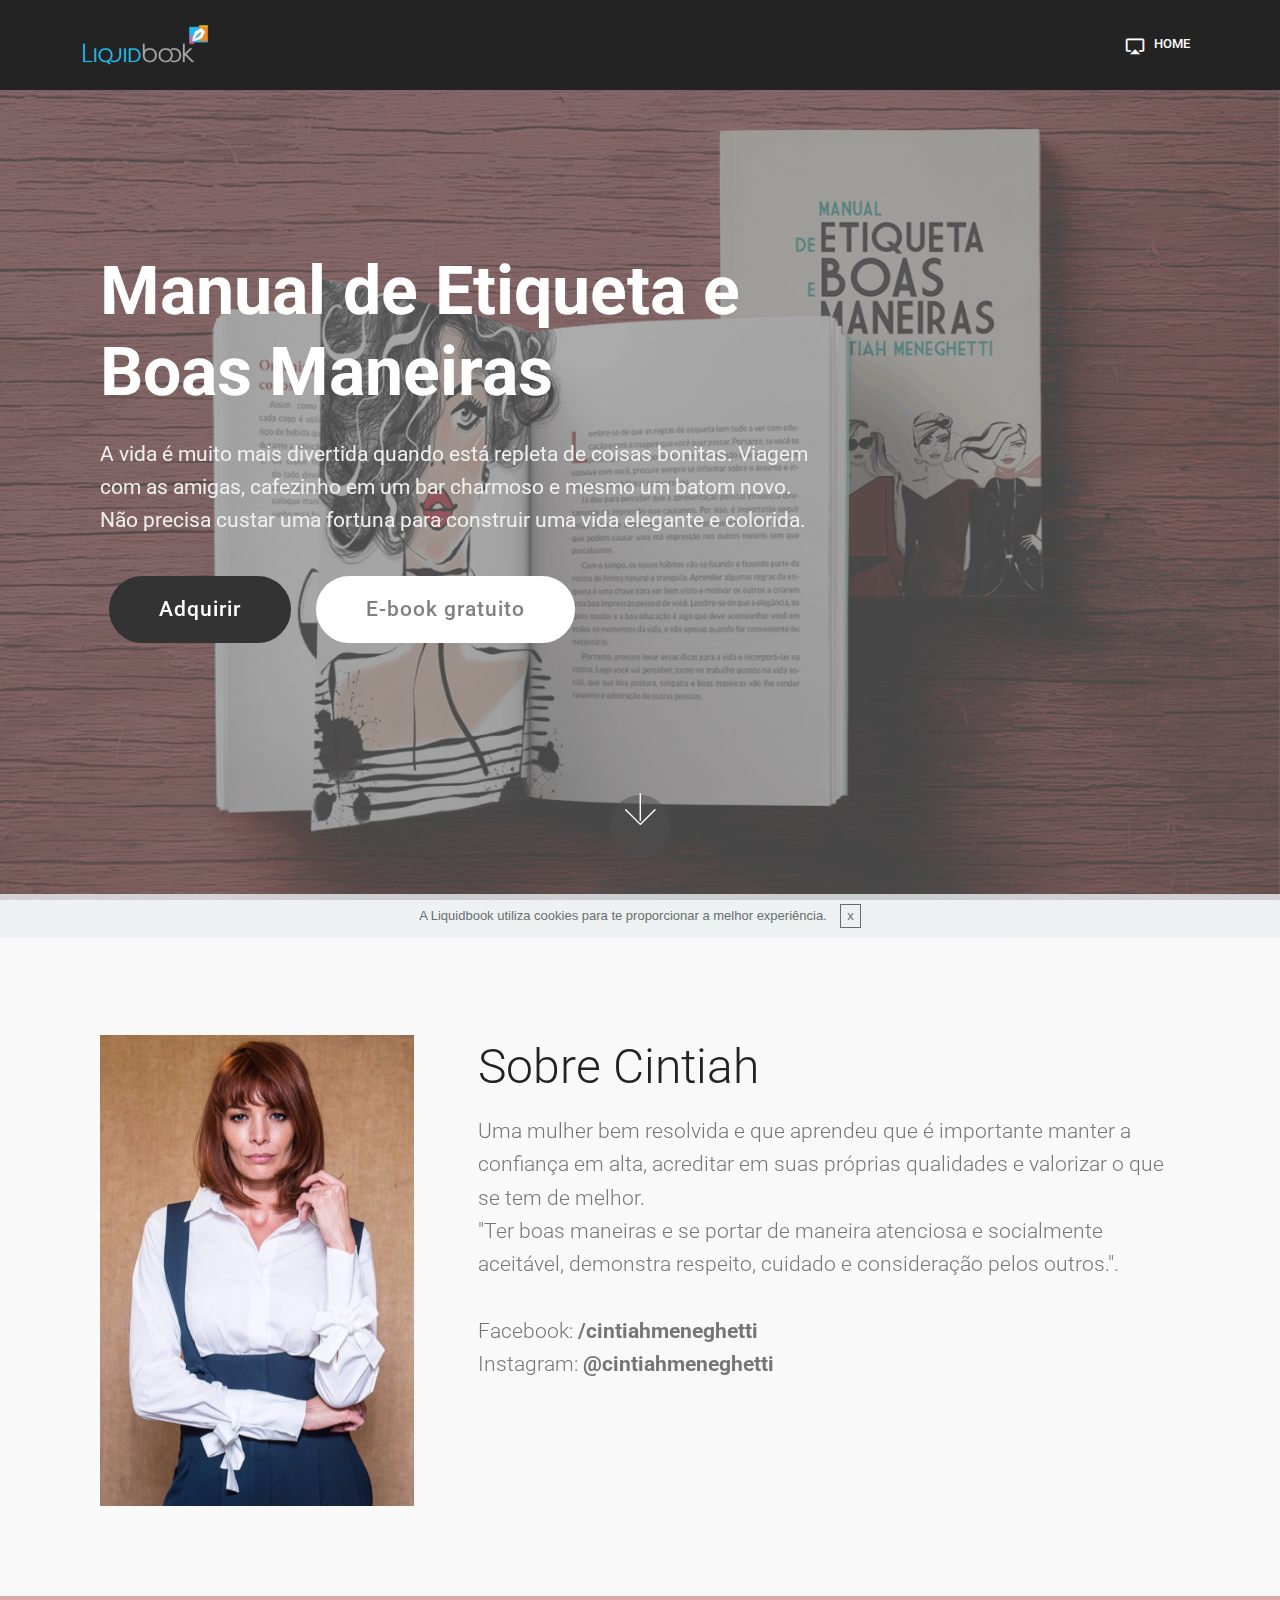
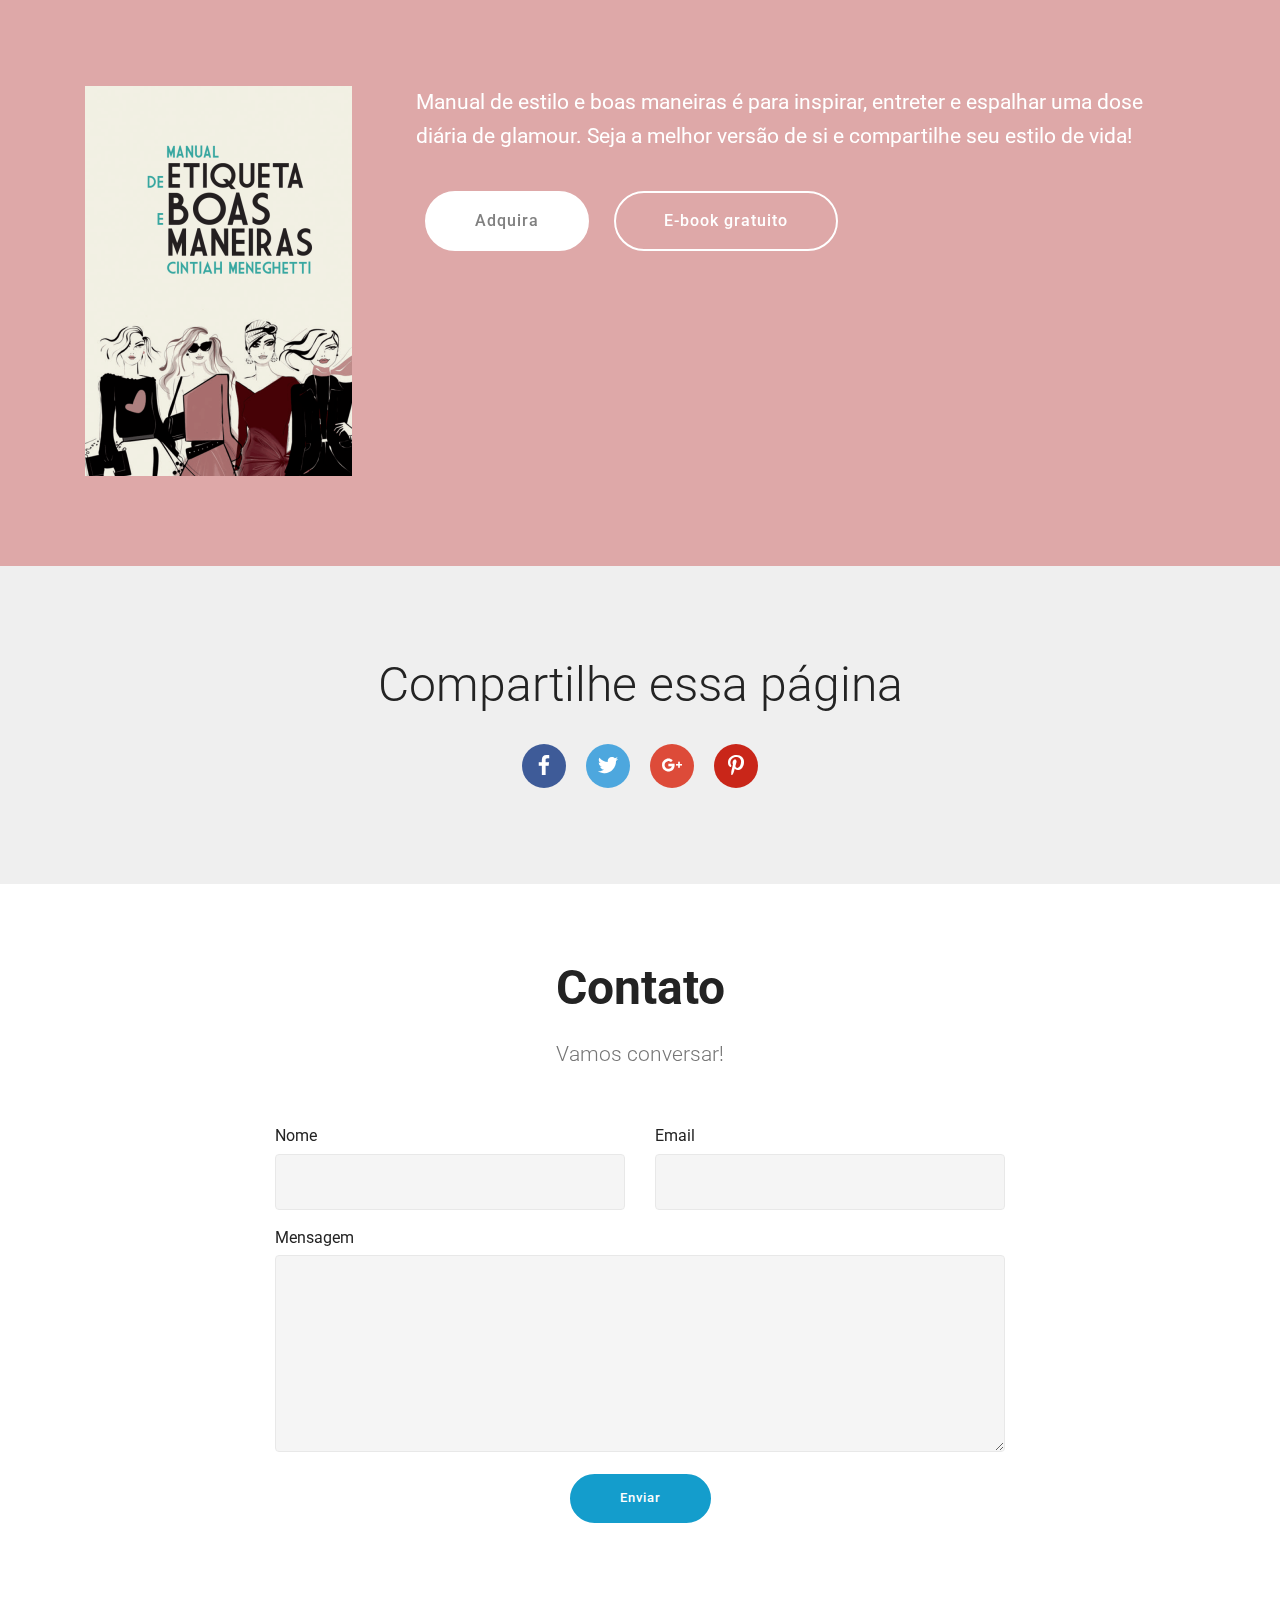
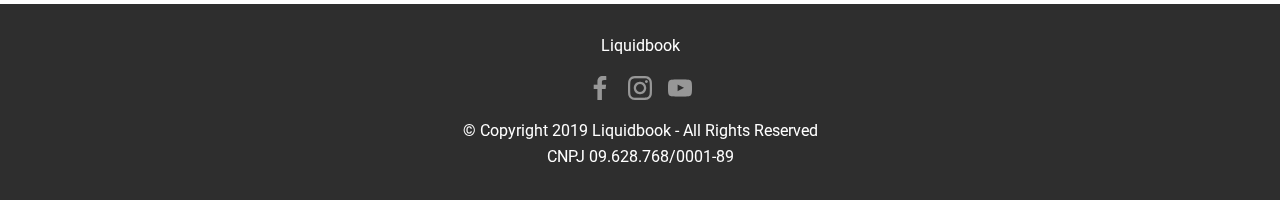
<file: index.html>
<!DOCTYPE html>
<html lang="pt">
<head>
  
  <meta charset="UTF-8">
  <meta http-equiv="X-UA-Compatible" content="IE=edge">
  
  <meta name="viewport" content="width=device-width, initial-scale=1, minimum-scale=1">
  <link rel="shortcut icon" href="assets/images/logo-liquidbook-1-192x108.png" type="image/x-icon">
  <meta name="description" content="">
  
  <title>Manual de Etiqueta e Boas Maneiras</title>
  <link rel="stylesheet" href="assets/material-design/css/material-icons.min.css">
  <link rel="stylesheet" href="assets/web/assets/mobirise-icons/mobirise-icons.css">
  <link rel="stylesheet" href="assets/tether/tether.min.css">
  <link rel="stylesheet" href="assets/soundcloud-plugin/style.css">
  <link rel="stylesheet" href="assets/bootstrap/css/bootstrap.min.css">
  <link rel="stylesheet" href="assets/bootstrap/css/bootstrap-grid.min.css">
  <link rel="stylesheet" href="assets/bootstrap/css/bootstrap-reboot.min.css">
  <link rel="stylesheet" href="assets/dropdown/css/style.css">
  <link rel="stylesheet" href="assets/socicon/css/styles.css">
  <link rel="stylesheet" href="assets/theme/css/style.css">
  <link rel="stylesheet" href="assets/mobirise/css/mbr-additional.css" type="text/css">
  
  
  
</head>
<body>

<!-- Google Analytics -->
<!-- Global site tag (gtag.js) - Google Analytics -->
<script async="" src="https://www.googletagmanager.com/gtag/js?id=UA-133011192-9"></script>
<script>
  window.dataLayer = window.dataLayer || [];
  function gtag(){dataLayer.push(arguments);}
  gtag('js', new Date());

  gtag('config', 'UA-133011192-9');
</script>

<!-- /Google Analytics -->


  <section class="menu cid-qTkzRZLJNu" once="menu" id="menu1-0">

    

    <nav class="navbar navbar-expand beta-menu navbar-dropdown align-items-center navbar-fixed-top navbar-toggleable-sm">
        <button class="navbar-toggler navbar-toggler-right" type="button" data-toggle="collapse" data-target="#navbarSupportedContent" aria-controls="navbarSupportedContent" aria-expanded="false" aria-label="Toggle navigation">
            <div class="hamburger">
                <span></span>
                <span></span>
                <span></span>
                <span></span>
            </div>
        </button>
        <div class="menu-logo">
            <div class="navbar-brand">
                <span class="navbar-logo">
                    <a href="http://www.liquidbook.com.br">
                         <img src="assets/images/logo-liquidbook-1-192x108.png" alt="" title="" style="height: 4.6rem;">
                    </a>
                </span>
                
            </div>
        </div>
        <div class="collapse navbar-collapse" id="navbarSupportedContent">
            <ul class="navbar-nav nav-dropdown nav-right" data-app-modern-menu="true"><li class="nav-item"><a class="nav-link link text-white display-4" href="http://www.liquidbook.com.br"><span class="material material-airplay mbr-iconfont mbr-iconfont-btn"></span>HOME</a></li></ul>
            
        </div>
    </nav>
</section>

<section class="header9 cid-rg5VrTLSx6 mbr-fullscreen mbr-parallax-background" id="header9-3p">

    

    <div class="mbr-overlay" style="opacity: 0.6; background-color: rgb(118, 118, 118);">
    </div>

    <div class="container">
        <div class="media-container-column mbr-white col-md-8">
            <h1 class="mbr-section-title align-left mbr-bold pb-3 mbr-fonts-style display-1">Manual de Etiqueta e Boas Maneiras</h1>
            
            <p class="mbr-text align-left pb-3 mbr-fonts-style display-5">A vida é muito mais divertida quando está repleta de coisas bonitas. Viagem com as amigas, cafezinho em um bar charmoso e mesmo um batom novo. Não precisa custar uma fortuna para construir uma vida elegante e colorida.</p>
            <div class="mbr-section-btn align-left"><a class="btn btn-md btn-black display-5" href="https://pag.ae/7UwRSRN7J" target="_blank">Adquirir</a> <a class="btn btn-md btn-white display-5" href="/lead-manual-de-etiqueta.html">E-book gratuito</a></div>
        </div>
    </div>

    <div class="mbr-arrow hidden-sm-down" aria-hidden="true">
        <a href="#next">
            <i class="mbri-down mbr-iconfont"></i>
        </a>
    </div>
</section>

<section class="features11 cid-rgauhjwGPu" id="features11-3q">

    

    

    <div class="container">   
        <div class="col-md-12">
            <div class="media-container-row">
                <div class="mbr-figure" style="width: 35%;">
                    <img src="assets/images/1-628x627.jpg" alt="" title="">
                </div>
                <div class=" align-left aside-content">
                    <h2 class="mbr-title pt-2 mbr-fonts-style display-2">Sobre Cintiah</h2>
                    <div class="mbr-section-text">
                        <p class="mbr-text mb-5 pt-3 mbr-light mbr-fonts-style display-5">Uma mulher bem resolvida e que aprendeu que é importante manter a confiança em alta, acreditar em suas próprias qualidades e valorizar o que se tem de melhor.&nbsp;<br>"Ter boas maneiras e se portar de maneira atenciosa e socialmente aceitável, demonstra respeito, cuidado e consideração pelos outros.".<br><br>Facebook: <strong>/cintiahmeneghetti</strong><br>Instagram: <strong>@cintiahmeneghetti</strong></p>
                    </div>

                    
                </div>
            </div>
        </div> 
    </div>          
</section>

<section class="header3 cid-rg5sGNHX9W" id="header3-3l">

    

    

    <div class="container">
        <div class="media-container-row">
            <div class="mbr-figure" style="width: 40%;">
                <img src="assets/images/capa-imagem-534x780.png" alt="" title="">
            </div>

            <div class="media-content">
                
                
                <div class="mbr-section-text mbr-white pb-3 ">
                    <p class="mbr-text mbr-fonts-style display-5">Manual de estilo e boas maneiras é para inspirar, entreter e espalhar uma dose diária de glamour. Seja a melhor versão de si e compartilhe seu estilo de vida!</p>
                </div>
                <div class="mbr-section-btn"><a class="btn btn-md btn-white display-7" href="https://pag.ae/7UwRSRN7J" target="_blank">Adquira</a>
                    <a class="btn btn-md btn-white-outline display-7" href="/lead-manual-de-etiqueta.html">E-book gratuito</a></div>
            </div>
        </div>
    </div>

</section>

<section class="cid-rg5Vog04RW" id="social-buttons3-3m">
    
    

    

    <div class="container">
        <div class="media-container-row">
            <div class="col-md-8 align-center">
                <h2 class="pb-3 mbr-section-title mbr-fonts-style display-2">
                    Compartilhe essa página</h2>
                <div>
                    <div class="mbr-social-likes">
                        <span class="btn btn-social socicon-bg-facebook facebook mx-2" title="Share link on Facebook">
                            <i class="socicon socicon-facebook"></i>
                        </span>
                        <span class="btn btn-social twitter socicon-bg-twitter mx-2" title="Share link on Twitter">
                            <i class="socicon socicon-twitter"></i>
                        </span>
                        <span class="btn btn-social plusone socicon-bg-googleplus mx-2" title="Share link on Google+">
                            <i class="socicon socicon-googleplus"></i>
                        </span>
                        
                        
                        <span class="btn btn-social pinterest socicon-bg-pinterest mx-2" title="Share link on Pinterest">
                            <i class="socicon socicon-pinterest"></i>
                        </span>
                        
                    </div>
                </div>
            </div>
        </div>
    </div>
</section>

<section class="mbr-section form1 cid-rhd4aJW7P1" id="form1-3v">

    

    
    <div class="container">
        <div class="row justify-content-center">
            <div class="title col-12 col-lg-8">
                <h2 class="mbr-section-title align-center pb-3 mbr-fonts-style display-2"><strong>
                    Contato</strong></h2>
                <h3 class="mbr-section-subtitle align-center mbr-light pb-3 mbr-fonts-style display-5">
                    Vamos conversar!</h3>
            </div>
        </div>
    </div>
    <div class="container">
        <div class="row justify-content-center">
            <div class="media-container-column col-lg-8" data-form-type="formoid">
                    <div data-form-alert="" hidden="">Obrigado pelo contato, em seguida retornamos! :)</div>
            
                    <form class="mbr-form" action="https://mobirise.com/" method="post" data-form-title="Mobirise Form"><input type="hidden" name="email" data-form-email="true" value="op3QQ/MDnpDG2SfUNf+15idnjNXmlen9ki9jNEtflD54fX00RJ89D0KQkjnfARzHYI6XXFiguNvk5n8IFUVR1zkh0qE3CQCCd2h7GelS8wH76NahBMis54iGygHdRZoB">
                        <div class="row row-sm-offset">
                            <div class="col-md-4 multi-horizontal" data-for="name">
                                <div class="form-group">
                                    <label class="form-control-label mbr-fonts-style display-7" for="name-form1-3v">Nome</label>
                                    <input type="text" class="form-control" name="name" data-form-field="Name" required="" id="name-form1-3v">
                                </div>
                            </div>
                            <div class="col-md-4 multi-horizontal" data-for="email">
                                <div class="form-group">
                                    <label class="form-control-label mbr-fonts-style display-7" for="email-form1-3v">Email</label>
                                    <input type="email" class="form-control" name="email" data-form-field="Email" required="" id="email-form1-3v">
                                </div>
                            </div>
                            
                        </div>
                        <div class="form-group" data-for="message">
                            <label class="form-control-label mbr-fonts-style display-7" for="message-form1-3v">Mensagem</label>
                            <textarea type="text" class="form-control" name="message" rows="7" data-form-field="Message" id="message-form1-3v"></textarea>
                        </div>
            
                        <span class="input-group-btn"><button href="" type="submit" class="btn btn-primary btn-form display-4">Enviar</button></span>
                    </form>
            </div>
        </div>
    </div>
</section>

<section once="" class="cid-rfW179aX0K" id="footer7-3p">

    

    

    <div class="container">
        <div class="media-container-row align-center mbr-white">
            <div class="row row-links">
                <ul class="foot-menu">
                    
                    
                    
                    
                    
                <li class="foot-menu-item mbr-fonts-style display-7">Liquidbook</li></ul>
            </div>
            <div class="row social-row">
                <div class="social-list align-right pb-2">
                    
                    
                    
                    
                    
                    
                <div class="soc-item">
                        <a href="https://www.facebook.com/liquidbook.tec/" target="_blank">
                            <span class="mbr-iconfont mbr-iconfont-social socicon-facebook socicon"></span>
                        </a>
                    </div><div class="soc-item">
                        <a href="https://www.instagram.com/liquidbook.tec/" target="_blank">
                            <span class="mbr-iconfont mbr-iconfont-social socicon-instagram socicon"></span>
                        </a>
                    </div><div class="soc-item">
                        <a href="https://www.youtube.com/channel/UClrw6Mp-0XVTALv-7ZPq15w" target="_blank">
                            <span class="mbr-iconfont mbr-iconfont-social socicon-youtube socicon"></span>
                        </a>
                    </div></div>
            </div>
            <div class="row row-copirayt">
                <p class="mbr-text mb-0 mbr-fonts-style mbr-white align-center display-7">
                    © Copyright 2019 Liquidbook - All Rights Reserved<br>CNPJ 09.628.768/0001-89 
                </p>
            </div>
        </div>
    </div>
</section>


  <script src="assets/web/assets/jquery/jquery.min.js"></script>
  <script src="assets/popper/popper.min.js"></script>
  <script src="assets/tether/tether.min.js"></script>
  <script src="assets/bootstrap/js/bootstrap.min.js"></script>
  <script src="assets/cookies-alert-plugin/cookies-alert-core.js"></script>
  <script src="assets/cookies-alert-plugin/cookies-alert-script.js"></script>
  <script src="assets/smoothscroll/smooth-scroll.js"></script>
  <script src="assets/dropdown/js/script.min.js"></script>
  <script src="assets/touchswipe/jquery.touch-swipe.min.js"></script>
  <script src="assets/sociallikes/social-likes.js"></script>
  <script src="assets/parallax/jarallax.min.js"></script>
  <script src="assets/theme/js/script.js"></script>
  <script src="assets/formoid/formoid.min.js"></script>
  
  
<input name="cookieData" type="hidden" data-cookie-text="A Liquidbook utiliza cookies para te proporcionar a melhor experiência. ">
  </body>
</html>
</file>
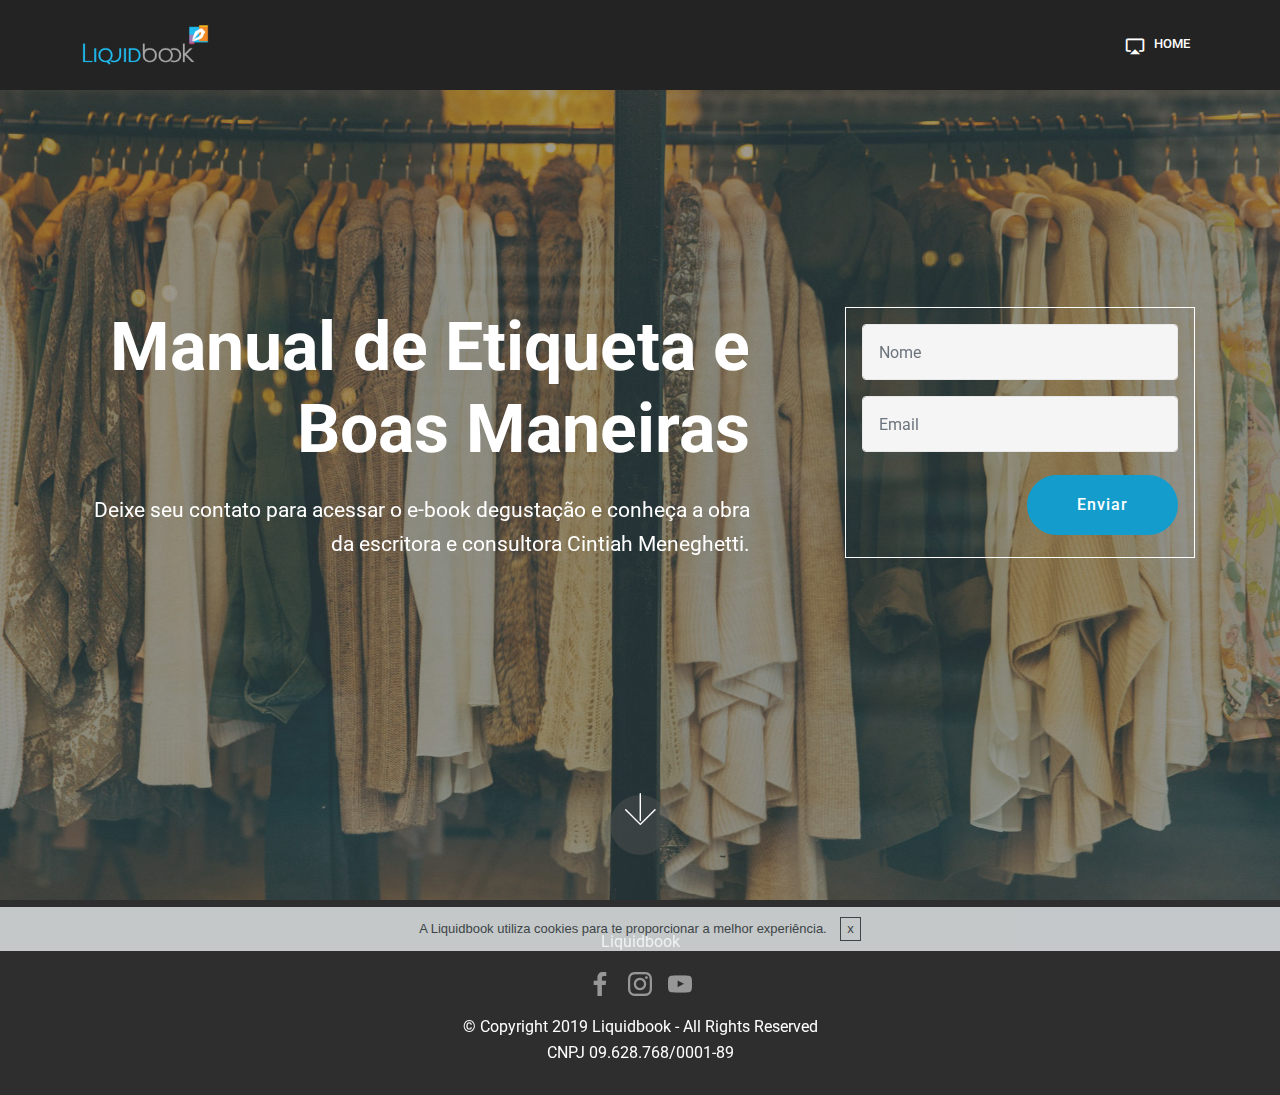
<file: lead-manual-de-etiqueta.html>
<!DOCTYPE html>
<html lang="pt">
<head>
  
  <meta charset="UTF-8">
  <meta http-equiv="X-UA-Compatible" content="IE=edge">
  
  <meta name="viewport" content="width=device-width, initial-scale=1, minimum-scale=1">
  <link rel="shortcut icon" href="assets/images/logo-liquidbook-1-192x108.png" type="image/x-icon">
  <meta name="description" content="Website Maker Description">
  
  <title>Lead Manual de Etiqueta e Boas Maneiras</title>
  <link rel="stylesheet" href="assets/material-design/css/material-icons.min.css">
  <link rel="stylesheet" href="assets/web/assets/mobirise-icons/mobirise-icons.css">
  <link rel="stylesheet" href="assets/tether/tether.min.css">
  <link rel="stylesheet" href="assets/soundcloud-plugin/style.css">
  <link rel="stylesheet" href="assets/bootstrap/css/bootstrap.min.css">
  <link rel="stylesheet" href="assets/bootstrap/css/bootstrap-grid.min.css">
  <link rel="stylesheet" href="assets/bootstrap/css/bootstrap-reboot.min.css">
  <link rel="stylesheet" href="assets/socicon/css/styles.css">
  <link rel="stylesheet" href="assets/dropdown/css/style.css">
  <link rel="stylesheet" href="assets/theme/css/style.css">
  <link rel="stylesheet" href="assets/mobirise/css/mbr-additional.css" type="text/css">
  
  
  
</head>
<body>

<!-- Google Analytics -->
<!-- Global site tag (gtag.js) - Google Analytics -->
<script async="" src="https://www.googletagmanager.com/gtag/js?id=UA-133011192-9"></script>
<script>
  window.dataLayer = window.dataLayer || [];
  function gtag(){dataLayer.push(arguments);}
  gtag('js', new Date());

  gtag('config', 'UA-133011192-9');
</script>

<!-- /Google Analytics -->


  <section class="menu cid-qTkzRZLJNu" once="menu" id="menu1-3s">

    

    <nav class="navbar navbar-expand beta-menu navbar-dropdown align-items-center navbar-fixed-top navbar-toggleable-sm">
        <button class="navbar-toggler navbar-toggler-right" type="button" data-toggle="collapse" data-target="#navbarSupportedContent" aria-controls="navbarSupportedContent" aria-expanded="false" aria-label="Toggle navigation">
            <div class="hamburger">
                <span></span>
                <span></span>
                <span></span>
                <span></span>
            </div>
        </button>
        <div class="menu-logo">
            <div class="navbar-brand">
                <span class="navbar-logo">
                    <a href="http://www.liquidbook.com.br">
                         <img src="assets/images/logo-liquidbook-1-192x108.png" alt="" title="" style="height: 4.6rem;">
                    </a>
                </span>
                
            </div>
        </div>
        <div class="collapse navbar-collapse" id="navbarSupportedContent">
            <ul class="navbar-nav nav-dropdown nav-right" data-app-modern-menu="true"><li class="nav-item"><a class="nav-link link text-white display-4" href="http://www.liquidbook.com.br"><span class="material material-airplay mbr-iconfont mbr-iconfont-btn"></span>HOME</a></li></ul>
            
        </div>
    </nav>
</section>

<section class="cid-rgz8An5oMW mbr-fullscreen mbr-parallax-background" id="header15-3u">

    

    <div class="mbr-overlay" style="opacity: 0.5; background-color: rgb(70, 80, 82);"></div>

    <div class="container align-right">
<div class="row">
    <div class="mbr-white col-lg-8 col-md-7 content-container">
        <h1 class="mbr-section-title mbr-bold pb-3 mbr-fonts-style display-1">
            Manual de Etiqueta e Boas Maneiras</h1>
        <p class="mbr-text pb-3 mbr-fonts-style display-5">
            Deixe seu contato para acessar o e-book degustação e conheça a obra da escritora e consultora Cintiah Meneghetti.</p>
    </div>
    <div class="col-lg-4 col-md-5">
    <div class="form-container">
        <div class="media-container-column" data-form-type="formoid">
            <div data-form-alert="" hidden="" class="align-center">Em breve acesse seu e-mail onde receberá o link para baixar o e-book :)</div>
            <form class="mbr-form" action="https://mobirise.com/" method="post" data-form-title="Mobirise Form"><input type="hidden" name="email" data-form-email="true" value="AVUQO8aGLKIVBd86S4oVZB1WpssWxpVqiSdgjPRYqhH8wdnOSinW3AIieOiP/VTh3xSXo9rUSNyMIzCWjDCvSxBG/nm5FMwoYt5pN8vDQst76+AeDAR1AzwxNUBdyUDe">
                <div data-for="name">
                    <div class="form-group">
                        <input type="text" class="form-control px-3" name="name" data-form-field="Name" placeholder="Nome" required="" id="name-header15-3u">
                    </div>
                </div>
                <div data-for="email">
                    <div class="form-group">
                        <input type="email" class="form-control px-3" name="email" data-form-field="Email" placeholder="Email" required="" id="email-header15-3u">
                    </div>
                </div>
                
                
                <span class="input-group-btn"><button href="" type="submit" class="btn btn-form btn-primary display-7">Enviar</button></span>
            </form>
        </div>
    </div>
    </div>
</div>
    </div>
    <div class="mbr-arrow hidden-sm-down" aria-hidden="true">
        <a href="#next">
            <i class="mbri-down mbr-iconfont"></i>
        </a>
    </div>
</section>

<section once="" class="cid-rfW179aX0K" id="footer7-3t">

    

    

    <div class="container">
        <div class="media-container-row align-center mbr-white">
            <div class="row row-links">
                <ul class="foot-menu">
                    
                    
                    
                    
                    
                <li class="foot-menu-item mbr-fonts-style display-7">Liquidbook</li></ul>
            </div>
            <div class="row social-row">
                <div class="social-list align-right pb-2">
                    
                    
                    
                    
                    
                    
                <div class="soc-item">
                        <a href="https://www.facebook.com/liquidbook.tec/" target="_blank">
                            <span class="mbr-iconfont mbr-iconfont-social socicon-facebook socicon"></span>
                        </a>
                    </div><div class="soc-item">
                        <a href="https://www.instagram.com/liquidbook.tec/" target="_blank">
                            <span class="mbr-iconfont mbr-iconfont-social socicon-instagram socicon"></span>
                        </a>
                    </div><div class="soc-item">
                        <a href="https://www.youtube.com/channel/UClrw6Mp-0XVTALv-7ZPq15w" target="_blank">
                            <span class="mbr-iconfont mbr-iconfont-social socicon-youtube socicon"></span>
                        </a>
                    </div></div>
            </div>
            <div class="row row-copirayt">
                <p class="mbr-text mb-0 mbr-fonts-style mbr-white align-center display-7">
                    © Copyright 2019 Liquidbook - All Rights Reserved<br>CNPJ 09.628.768/0001-89 
                </p>
            </div>
        </div>
    </div>
</section>


  <script src="assets/web/assets/jquery/jquery.min.js"></script>
  <script src="assets/popper/popper.min.js"></script>
  <script src="assets/tether/tether.min.js"></script>
  <script src="assets/bootstrap/js/bootstrap.min.js"></script>
  <script src="assets/dropdown/js/script.min.js"></script>
  <script src="assets/touchswipe/jquery.touch-swipe.min.js"></script>
  <script src="assets/parallax/jarallax.min.js"></script>
  <script src="assets/smoothscroll/smooth-scroll.js"></script>
  <script src="assets/cookies-alert-plugin/cookies-alert-core.js"></script>
  <script src="assets/cookies-alert-plugin/cookies-alert-script.js"></script>
  <script src="assets/theme/js/script.js"></script>
  <script src="assets/formoid/formoid.min.js"></script>
  
  
<input name="cookieData" type="hidden" data-cookie-text="A Liquidbook utiliza cookies para te proporcionar a melhor experiência. ">
  </body>
</html>
</file>
<file: assets/web/assets/mobirise-icons/mobirise-icons.css>
@font-face {
  font-family: 'MobiriseIcons';
  src:  url('mobirise-icons.eot?spat4u');
  src:  url('mobirise-icons.eot?spat4u#iefix') format('embedded-opentype'),
    url('mobirise-icons.ttf?spat4u') format('truetype'),
    url('mobirise-icons.woff?spat4u') format('woff'),
    url('mobirise-icons.svg?spat4u#MobiriseIcons') format('svg');
  font-weight: normal;
  font-style: normal;
}

[class^="mbri-"], [class*=" mbri-"] {
  /* use !important to prevent issues with browser extensions that change fonts */
  font-family: MobiriseIcons !important;
  speak: none;
  font-style: normal;
  font-weight: normal;
  font-variant: normal;
  text-transform: none;
  line-height: 1;

  /* Better Font Rendering =========== */
  -webkit-font-smoothing: antialiased;
  -moz-osx-font-smoothing: grayscale;
}

.mbri-add-submenu:before {
  content: "\e900";
}
.mbri-alert:before {
  content: "\e901";
}
.mbri-align-center:before {
  content: "\e902";
}
.mbri-align-justify:before {
  content: "\e903";
}
.mbri-align-left:before {
  content: "\e904";
}
.mbri-align-right:before {
  content: "\e905";
}
.mbri-android:before {
  content: "\e906";
}
.mbri-apple:before {
  content: "\e907";
}
.mbri-arrow-down:before {
  content: "\e908";
}
.mbri-arrow-next:before {
  content: "\e909";
}
.mbri-arrow-prev:before {
  content: "\e90a";
}
.mbri-arrow-up:before {
  content: "\e90b";
}
.mbri-bold:before {
  content: "\e90c";
}
.mbri-bookmark:before {
  content: "\e90d";
}
.mbri-bootstrap:before {
  content: "\e90e";
}
.mbri-briefcase:before {
  content: "\e90f";
}
.mbri-browse:before {
  content: "\e910";
}
.mbri-bulleted-list:before {
  content: "\e911";
}
.mbri-calendar:before {
  content: "\e912";
}
.mbri-camera:before {
  content: "\e913";
}
.mbri-cart-add:before {
  content: "\e914";
}
.mbri-cart-full:before {
  content: "\e915";
}
.mbri-cash:before {
  content: "\e916";
}
.mbri-change-style:before {
  content: "\e917";
}
.mbri-chat:before {
  content: "\e918";
}
.mbri-clock:before {
  content: "\e919";
}
.mbri-close:before {
  content: "\e91a";
}
.mbri-cloud:before {
  content: "\e91b";
}
.mbri-code:before {
  content: "\e91c";
}
.mbri-contact-form:before {
  content: "\e91d";
}
.mbri-credit-card:before {
  content: "\e91e";
}
.mbri-cursor-click:before {
  content: "\e91f";
}
.mbri-cust-feedback:before {
  content: "\e920";
}
.mbri-database:before {
  content: "\e921";
}
.mbri-delivery:before {
  content: "\e922";
}
.mbri-desktop:before {
  content: "\e923";
}
.mbri-devices:before {
  content: "\e924";
}
.mbri-down:before {
  content: "\e925";
}
.mbri-download:before {
  content: "\e989";
}
.mbri-drag-n-drop:before {
  content: "\e927";
}
.mbri-drag-n-drop2:before {
  content: "\e928";
}
.mbri-edit:before {
  content: "\e929";
}
.mbri-edit2:before {
  content: "\e92a";
}
.mbri-error:before {
  content: "\e92b";
}
.mbri-extension:before {
  content: "\e92c";
}
.mbri-features:before {
  content: "\e92d";
}
.mbri-file:before {
  content: "\e92e";
}
.mbri-flag:before {
  content: "\e92f";
}
.mbri-folder:before {
  content: "\e930";
}
.mbri-gift:before {
  content: "\e931";
}
.mbri-github:before {
  content: "\e932";
}
.mbri-globe:before {
  content: "\e933";
}
.mbri-globe-2:before {
  content: "\e934";
}
.mbri-growing-chart:before {
  content: "\e935";
}
.mbri-hearth:before {
  content: "\e936";
}
.mbri-help:before {
  content: "\e937";
}
.mbri-home:before {
  content: "\e938";
}
.mbri-hot-cup:before {
  content: "\e939";
}
.mbri-idea:before {
  content: "\e93a";
}
.mbri-image-gallery:before {
  content: "\e93b";
}
.mbri-image-slider:before {
  content: "\e93c";
}
.mbri-info:before {
  content: "\e93d";
}
.mbri-italic:before {
  content: "\e93e";
}
.mbri-key:before {
  content: "\e93f";
}
.mbri-laptop:before {
  content: "\e940";
}
.mbri-layers:before {
  content: "\e941";
}
.mbri-left-right:before {
  content: "\e942";
}
.mbri-left:before {
  content: "\e943";
}
.mbri-letter:before {
  content: "\e944";
}
.mbri-like:before {
  content: "\e945";
}
.mbri-link:before {
  content: "\e946";
}
.mbri-lock:before {
  content: "\e947";
}
.mbri-login:before {
  content: "\e948";
}
.mbri-logout:before {
  content: "\e949";
}
.mbri-magic-stick:before {
  content: "\e94a";
}
.mbri-map-pin:before {
  content: "\e94b";
}
.mbri-menu:before {
  content: "\e94c";
}
.mbri-mobile:before {
  content: "\e94d";
}
.mbri-mobile2:before {
  content: "\e94e";
}
.mbri-mobirise:before {
  content: "\e94f";
}
.mbri-more-horizontal:before {
  content: "\e950";
}
.mbri-more-vertical:before {
  content: "\e951";
}
.mbri-music:before {
  content: "\e952";
}
.mbri-new-file:before {
  content: "\e953";
}
.mbri-numbered-list:before {
  content: "\e954";
}
.mbri-opened-folder:before {
  content: "\e955";
}
.mbri-pages:before {
  content: "\e956";
}
.mbri-paper-plane:before {
  content: "\e957";
}
.mbri-paperclip:before {
  content: "\e958";
}
.mbri-photo:before {
  content: "\e959";
}
.mbri-photos:before {
  content: "\e95a";
}
.mbri-pin:before {
  content: "\e95b";
}
.mbri-play:before {
  content: "\e95c";
}
.mbri-plus:before {
  content: "\e95d";
}
.mbri-preview:before {
  content: "\e95e";
}
.mbri-print:before {
  content: "\e95f";
}
.mbri-protect:before {
  content: "\e960";
}
.mbri-question:before {
  content: "\e961";
}
.mbri-quote-left:before {
  content: "\e962";
}
.mbri-quote-right:before {
  content: "\e963";
}
.mbri-refresh:before {
  content: "\e964";
}
.mbri-responsive:before {
  content: "\e965";
}
.mbri-right:before {
  content: "\e966";
}
.mbri-rocket:before {
  content: "\e967";
}
.mbri-sad-face:before {
  content: "\e968";
}
.mbri-sale:before {
  content: "\e969";
}
.mbri-save:before {
  content: "\e96a";
}
.mbri-search:before {
  content: "\e96b";
}
.mbri-setting:before {
  content: "\e96c";
}
.mbri-setting2:before {
  content: "\e96d";
}
.mbri-setting3:before {
  content: "\e96e";
}
.mbri-share:before {
  content: "\e96f";
}
.mbri-shopping-bag:before {
  content: "\e970";
}
.mbri-shopping-basket:before {
  content: "\e971";
}
.mbri-shopping-cart:before {
  content: "\e972";
}
.mbri-sites:before {
  content: "\e973";
}
.mbri-smile-face:before {
  content: "\e974";
}
.mbri-speed:before {
  content: "\e975";
}
.mbri-star:before {
  content: "\e976";
}
.mbri-success:before {
  content: "\e977";
}
.mbri-sun:before {
  content: "\e978";
}
.mbri-sun2:before {
  content: "\e979";
}
.mbri-tablet:before {
  content: "\e97a";
}
.mbri-tablet-vertical:before {
  content: "\e97b";
}
.mbri-target:before {
  content: "\e97c";
}
.mbri-timer:before {
  content: "\e97d";
}
.mbri-to-ftp:before {
  content: "\e97e";
}
.mbri-to-local-drive:before {
  content: "\e97f";
}
.mbri-touch-swipe:before {
  content: "\e980";
}
.mbri-touch:before {
  content: "\e981";
}
.mbri-trash:before {
  content: "\e982";
}
.mbri-underline:before {
  content: "\e983";
}
.mbri-unlink:before {
  content: "\e984";
}
.mbri-unlock:before {
  content: "\e985";
}
.mbri-up-down:before {
  content: "\e986";
}
.mbri-up:before {
  content: "\e987";
}
.mbri-update:before {
  content: "\e988";
}
.mbri-upload:before {
 content: "\e926"; 
}
.mbri-user:before {
  content: "\e98a";
}
.mbri-user2:before {
  content: "\e98b";
}
.mbri-users:before {
  content: "\e98c";
}
.mbri-video:before {
  content: "\e98d";
}
.mbri-video-play:before {
  content: "\e98e";
}
.mbri-watch:before {
  content: "\e98f";
}
.mbri-website-theme:before {
  content: "\e990";
}
.mbri-wifi:before {
  content: "\e991";
}
.mbri-windows:before {
  content: "\e992";
}
.mbri-zoom-out:before {
  content: "\e993";
}
.mbri-redo:before {
  content: "\e994";
}
.mbri-undo:before {
  content: "\e995";
}
</file>
<file: assets/soundcloud-plugin/style.css>
.addons-container {
  position: relative;
  margin-left: auto;
  margin-right: auto;
  padding-right: 15px;
  padding-left: 15px; }
  @media (min-width: 576px) {
    .addons-container {
      padding-right: 15px;
      padding-left: 15px; } }
  @media (min-width: 768px) {
    .addons-container {
      padding-right: 15px;
      padding-left: 15px; } }
  @media (min-width: 992px) {
    .addons-container {
      padding-right: 15px;
      padding-left: 15px; } }
  @media (min-width: 1200px) {
    .addons-container {
      padding-right: 15px;
      padding-left: 15px; } }
  @media (min-width: 576px) {
    .addons-container {
      width: 540px;
      max-width: 100%; } }
  @media (min-width: 768px) {
    .addons-container {
      width: 720px;
      max-width: 100%; } }
  @media (min-width: 992px) {
    .addons-container {
      width: 960px;
      max-width: 100%; } }
  @media (min-width: 1200px) {
    .addons-container {
      width: 1140px;
      max-width: 100%; } }

.addons-container-inner{
    position: relative;
    width: 100%;
    min-height: 1px;
    padding-right: 15px;
    padding-left: 15px;
}
@media (min-width: 567px) {
    .addons-container-inner{
        -ms-flex: 0 0 66.666667%;
        flex: 0 0 66.666667%;
        max-width: 66.666667%;
    }
}
.addons-row{
    display: flex;
    justify-content:center;
}
</file>
<file: assets/dropdown/css/style.css>
.navbar-dropdown {
  left: 0;
  padding: 0;
  position: absolute;
  right: 0;
  top: 0;
  transition: all 0.45s ease;
  z-index: 1030;
  background: #282828; }
  .navbar-dropdown .navbar-logo {
    margin-right: 0.8rem;
    transition: margin 0.3s ease-in-out;
    vertical-align: middle; }
    .navbar-dropdown .navbar-logo img {
      height: 3.125rem;
      transition: all 0.3s ease-in-out; }
    .navbar-dropdown .navbar-logo.mbr-iconfont {
      font-size: 3.125rem;
      line-height: 3.125rem; }
  .navbar-dropdown .navbar-caption {
    font-weight: 700;
    white-space: normal;
    vertical-align: -4px;
    line-height: 3.125rem !important; }
    .navbar-dropdown .navbar-caption, .navbar-dropdown .navbar-caption:hover {
      color: inherit;
      text-decoration: none; }
  .navbar-dropdown .mbr-iconfont + .navbar-caption {
    vertical-align: -1px; }
  .navbar-dropdown.navbar-fixed-top {
    position: fixed; }
  .navbar-dropdown .navbar-brand span {
    vertical-align: -4px; }
  .navbar-dropdown.bg-color.transparent {
    background: none; }
  .navbar-dropdown.navbar-short .navbar-brand {
    padding: 0.625rem 0; }
    .navbar-dropdown.navbar-short .navbar-brand span {
      vertical-align: -1px; }
  .navbar-dropdown.navbar-short .navbar-caption {
    line-height: 2.375rem !important;
    vertical-align: -2px; }
  .navbar-dropdown.navbar-short .navbar-logo {
    margin-right: 0.5rem; }
    .navbar-dropdown.navbar-short .navbar-logo img {
      height: 2.375rem; }
    .navbar-dropdown.navbar-short .navbar-logo.mbr-iconfont {
      font-size: 2.375rem;
      line-height: 2.375rem; }
  .navbar-dropdown.navbar-short .mbr-table-cell {
    height: 3.625rem; }
  .navbar-dropdown .navbar-close {
    left: 0.6875rem;
    position: fixed;
    top: 0.75rem;
    z-index: 1000; }
  .navbar-dropdown .hamburger-icon {
    content: "";
    display: inline-block;
    vertical-align: middle;
    width: 16px;
    -webkit-box-shadow: 0 -6px 0 1px #282828,0 0 0 1px #282828,0 6px 0 1px #282828;
    -moz-box-shadow: 0 -6px 0 1px #282828,0 0 0 1px #282828,0 6px 0 1px #282828;
    box-shadow: 0 -6px 0 1px #282828,0 0 0 1px #282828,0 6px 0 1px #282828; }

.dropdown-menu .dropdown-toggle[data-toggle="dropdown-submenu"]::after {
  border-bottom: 0.35em solid transparent;
  border-left: 0.35em solid;
  border-right: 0;
  border-top: 0.35em solid transparent;
  margin-left: 0.3rem; }

.dropdown-menu .dropdown-item:focus {
  outline: 0; }

.nav-dropdown {
  font-size: 0.75rem;
  font-weight: 500;
  height: auto !important; }
  .nav-dropdown .nav-btn {
    padding-left: 1rem; }
  .nav-dropdown .link {
    margin: .667em 1.667em;
    font-weight: 500;
    padding: 0;
    transition: color .2s ease-in-out; }
    .nav-dropdown .link.dropdown-toggle {
      margin-right: 2.583em; }
      .nav-dropdown .link.dropdown-toggle::after {
        margin-left: .25rem;
        border-top: 0.35em solid;
        border-right: 0.35em solid transparent;
        border-left: 0.35em solid transparent;
        border-bottom: 0; }
      .nav-dropdown .link.dropdown-toggle[aria-expanded="true"] {
        margin: 0;
        padding: 0.667em 3.263em  0.667em 1.667em; }
  .nav-dropdown .link::after,
  .nav-dropdown .dropdown-item::after {
    color: inherit; }
  .nav-dropdown .btn {
    font-size: 0.75rem;
    font-weight: 700;
    letter-spacing: 0;
    margin-bottom: 0;
    padding-left: 1.25rem;
    padding-right: 1.25rem; }
  .nav-dropdown .dropdown-menu {
    border-radius: 0;
    border: 0;
    left: 0;
    margin: 0;
    padding-bottom: 1.25rem;
    padding-top: 1.25rem;
    position: relative; }
  .nav-dropdown .dropdown-submenu {
    margin-left: 0.125rem;
    top: 0; }
  .nav-dropdown .dropdown-item {
    font-weight: 500;
    line-height: 2;
    padding: 0.3846em 4.615em 0.3846em 1.5385em;
    position: relative;
    transition: color .2s ease-in-out, background-color .2s ease-in-out; }
    .nav-dropdown .dropdown-item::after {
      margin-top: -0.3077em;
      position: absolute;
      right: 1.1538em;
      top: 50%; }
    .nav-dropdown .dropdown-item:focus, .nav-dropdown .dropdown-item:hover {
      background: none; }

@media (max-width: 767px) {
  .nav-dropdown.navbar-toggleable-sm {
    bottom: 0;
    display: none;
    left: 0;
    overflow-x: hidden;
    position: fixed;
    top: 0;
    transform: translateX(-100%);
    -ms-transform: translateX(-100%);
    -webkit-transform: translateX(-100%);
    width: 18.75rem;
    z-index: 999; } }
.nav-dropdown.navbar-toggleable-xl {
  bottom: 0;
  display: none;
  left: 0;
  overflow-x: hidden;
  position: fixed;
  top: 0;
  transform: translateX(-100%);
  -ms-transform: translateX(-100%);
  -webkit-transform: translateX(-100%);
  width: 18.75rem;
  z-index: 999; }

.nav-dropdown-sm {
  display: block !important;
  overflow-x: hidden;
  overflow: auto;
  padding-top: 3.875rem; }
  .nav-dropdown-sm::after {
    content: "";
    display: block;
    height: 3rem;
    width: 100%; }
  .nav-dropdown-sm.collapse.in ~ .navbar-close {
    display: block !important; }
  .nav-dropdown-sm.collapsing, .nav-dropdown-sm.collapse.in {
    transform: translateX(0);
    -ms-transform: translateX(0);
    -webkit-transform: translateX(0);
    transition: all 0.25s ease-out;
    -webkit-transition: all 0.25s ease-out;
    background: #282828; }
  .nav-dropdown-sm.collapsing[aria-expanded="false"] {
    transform: translateX(-100%);
    -ms-transform: translateX(-100%);
    -webkit-transform: translateX(-100%); }
  .nav-dropdown-sm .nav-item {
    display: block;
    margin-left: 0 !important;
    padding-left: 0; }
  .nav-dropdown-sm .link,
  .nav-dropdown-sm .dropdown-item {
    border-top: 1px dotted rgba(255, 255, 255, 0.1);
    font-size: 0.8125rem;
    line-height: 1.6;
    margin: 0 !important;
    padding: 0.875rem 2.4rem 0.875rem 1.5625rem !important;
    position: relative;
    white-space: normal; }
    .nav-dropdown-sm .link:focus, .nav-dropdown-sm .link:hover,
    .nav-dropdown-sm .dropdown-item:focus,
    .nav-dropdown-sm .dropdown-item:hover {
      background: rgba(0, 0, 0, 0.2) !important;
      color: #c0a375; }
  .nav-dropdown-sm .nav-btn {
    position: relative;
    padding: 1.5625rem 1.5625rem 0 1.5625rem; }
    .nav-dropdown-sm .nav-btn::before {
      border-top: 1px dotted rgba(255, 255, 255, 0.1);
      content: "";
      left: 0;
      position: absolute;
      top: 0;
      width: 100%; }
    .nav-dropdown-sm .nav-btn + .nav-btn {
      padding-top: 0.625rem; }
      .nav-dropdown-sm .nav-btn + .nav-btn::before {
        display: none; }
  .nav-dropdown-sm .btn {
    padding: 0.625rem 0; }
  .nav-dropdown-sm .dropdown-toggle[data-toggle="dropdown-submenu"]::after {
    margin-left: .25rem;
    border-top: 0.35em solid;
    border-right: 0.35em solid transparent;
    border-left: 0.35em solid transparent;
    border-bottom: 0; }
  .nav-dropdown-sm .dropdown-toggle[data-toggle="dropdown-submenu"][aria-expanded="true"]::after {
    border-top: 0;
    border-right: 0.35em solid transparent;
    border-left: 0.35em solid transparent;
    border-bottom: 0.35em solid; }
  .nav-dropdown-sm .dropdown-menu {
    margin: 0;
    padding: 0;
    position: relative;
    top: 0;
    left: 0;
    width: 100%;
    border: 0;
    float: none;
    border-radius: 0;
    background: none; }
  .nav-dropdown-sm .dropdown-submenu {
    left: 100%;
    margin-left: 0.125rem;
    margin-top: -1.25rem;
    top: 0; }

.navbar-toggleable-sm .nav-dropdown .dropdown-menu {
  position: absolute; }

.navbar-toggleable-sm .nav-dropdown .dropdown-submenu {
  left: 100%;
  margin-left: 0.125rem;
  margin-top: -1.25rem;
  top: 0; }

.navbar-toggleable-sm.opened .nav-dropdown .dropdown-menu {
  position: relative; }

.navbar-toggleable-sm.opened .nav-dropdown .dropdown-submenu {
  left: 0;
  margin-left: 00rem;
  margin-top: 0rem;
  top: 0; }

.is-builder .nav-dropdown.collapsing {
  transition: none !important; }

/*# sourceMappingURL=style.css.map */
</file>
<file: assets/socicon/css/styles.css>
@charset "UTF-8";

@font-face {
  font-family: "socicon";
  src:url("../fonts/socicon.eot");
  src:url("../fonts/socicon.eot?#iefix") format("embedded-opentype"),
    url("../fonts/socicon.woff") format("woff"),
    url("../fonts/socicon.ttf") format("truetype"),
    url("../fonts/socicon.svg#socicon") format("svg");
  font-weight: normal;
  font-style: normal;

}

[data-icon]:before {
  font-family: "socicon" !important;
  content: attr(data-icon);
  font-style: normal !important;
  font-weight: normal !important;
  font-variant: normal !important;
  text-transform: none !important;
  speak: none;
  line-height: 1;
  -webkit-font-smoothing: antialiased;
  -moz-osx-font-smoothing: grayscale;
}

[class^="socicon-"]:before,
[class*=" socicon-"]:before {
  font-family: "socicon" !important;
  font-style: normal !important;
  font-weight: normal !important;
  font-variant: normal !important;
  text-transform: none !important;
  speak: none;
  line-height: 1;
  -webkit-font-smoothing: antialiased;
  -moz-osx-font-smoothing: grayscale;
}

.socicon-modelmayhem:before {
  content: "\e000";
}
.socicon-mixcloud:before {
  content: "\e001";
}
.socicon-drupal:before {
  content: "\e002";
}
.socicon-swarm:before {
  content: "\e003";
}
.socicon-istock:before {
  content: "\e004";
}
.socicon-yammer:before {
  content: "\e005";
}
.socicon-ello:before {
  content: "\e006";
}
.socicon-stackoverflow:before {
  content: "\e007";
}
.socicon-persona:before {
  content: "\e008";
}
.socicon-triplej:before {
  content: "\e009";
}
.socicon-houzz:before {
  content: "\e00a";
}
.socicon-rss:before {
  content: "\e00b";
}
.socicon-paypal:before {
  content: "\e00c";
}
.socicon-odnoklassniki:before {
  content: "\e00d";
}
.socicon-airbnb:before {
  content: "\e00e";
}
.socicon-periscope:before {
  content: "\e00f";
}
.socicon-outlook:before {
  content: "\e010";
}
.socicon-coderwall:before {
  content: "\e011";
}
.socicon-tripadvisor:before {
  content: "\e012";
}
.socicon-appnet:before {
  content: "\e013";
}
.socicon-goodreads:before {
  content: "\e014";
}
.socicon-tripit:before {
  content: "\e015";
}
.socicon-lanyrd:before {
  content: "\e016";
}
.socicon-slideshare:before {
  content: "\e017";
}
.socicon-buffer:before {
  content: "\e018";
}
.socicon-disqus:before {
  content: "\e019";
}
.socicon-vkontakte:before {
  content: "\e01a";
}
.socicon-whatsapp:before {
  content: "\e01b";
}
.socicon-patreon:before {
  content: "\e01c";
}
.socicon-storehouse:before {
  content: "\e01d";
}
.socicon-pocket:before {
  content: "\e01e";
}
.socicon-mail:before {
  content: "\e01f";
}
.socicon-blogger:before {
  content: "\e020";
}
.socicon-technorati:before {
  content: "\e021";
}
.socicon-reddit:before {
  content: "\e022";
}
.socicon-dribbble:before {
  content: "\e023";
}
.socicon-stumbleupon:before {
  content: "\e024";
}
.socicon-digg:before {
  content: "\e025";
}
.socicon-envato:before {
  content: "\e026";
}
.socicon-behance:before {
  content: "\e027";
}
.socicon-delicious:before {
  content: "\e028";
}
.socicon-deviantart:before {
  content: "\e029";
}
.socicon-forrst:before {
  content: "\e02a";
}
.socicon-play:before {
  content: "\e02b";
}
.socicon-zerply:before {
  content: "\e02c";
}
.socicon-wikipedia:before {
  content: "\e02d";
}
.socicon-apple:before {
  content: "\e02e";
}
.socicon-flattr:before {
  content: "\e02f";
}
.socicon-github:before {
  content: "\e030";
}
.socicon-renren:before {
  content: "\e031";
}
.socicon-friendfeed:before {
  content: "\e032";
}
.socicon-newsvine:before {
  content: "\e033";
}
.socicon-identica:before {
  content: "\e034";
}
.socicon-bebo:before {
  content: "\e035";
}
.socicon-zynga:before {
  content: "\e036";
}
.socicon-steam:before {
  content: "\e037";
}
.socicon-xbox:before {
  content: "\e038";
}
.socicon-windows:before {
  content: "\e039";
}
.socicon-qq:before {
  content: "\e03a";
}
.socicon-douban:before {
  content: "\e03b";
}
.socicon-meetup:before {
  content: "\e03c";
}
.socicon-playstation:before {
  content: "\e03d";
}
.socicon-android:before {
  content: "\e03e";
}
.socicon-snapchat:before {
  content: "\e03f";
}
.socicon-twitter:before {
  content: "\e040";
}
.socicon-facebook:before {
  content: "\e041";
}
.socicon-googleplus:before {
  content: "\e042";
}
.socicon-pinterest:before {
  content: "\e043";
}
.socicon-foursquare:before {
  content: "\e044";
}
.socicon-yahoo:before {
  content: "\e045";
}
.socicon-skype:before {
  content: "\e046";
}
.socicon-yelp:before {
  content: "\e047";
}
.socicon-feedburner:before {
  content: "\e048";
}
.socicon-linkedin:before {
  content: "\e049";
}
.socicon-viadeo:before {
  content: "\e04a";
}
.socicon-xing:before {
  content: "\e04b";
}
.socicon-myspace:before {
  content: "\e04c";
}
.socicon-soundcloud:before {
  content: "\e04d";
}
.socicon-spotify:before {
  content: "\e04e";
}
.socicon-grooveshark:before {
  content: "\e04f";
}
.socicon-lastfm:before {
  content: "\e050";
}
.socicon-youtube:before {
  content: "\e051";
}
.socicon-vimeo:before {
  content: "\e052";
}
.socicon-dailymotion:before {
  content: "\e053";
}
.socicon-vine:before {
  content: "\e054";
}
.socicon-flickr:before {
  content: "\e055";
}
.socicon-500px:before {
  content: "\e056";
}
.socicon-wordpress:before {
  content: "\e058";
}
.socicon-tumblr:before {
  content: "\e059";
}
.socicon-twitch:before {
  content: "\e05a";
}
.socicon-8tracks:before {
  content: "\e05b";
}
.socicon-amazon:before {
  content: "\e05c";
}
.socicon-icq:before {
  content: "\e05d";
}
.socicon-smugmug:before {
  content: "\e05e";
}
.socicon-ravelry:before {
  content: "\e05f";
}
.socicon-weibo:before {
  content: "\e060";
}
.socicon-baidu:before {
  content: "\e061";
}
.socicon-angellist:before {
  content: "\e062";
}
.socicon-ebay:before {
  content: "\e063";
}
.socicon-imdb:before {
  content: "\e064";
}
.socicon-stayfriends:before {
  content: "\e065";
}
.socicon-residentadvisor:before {
  content: "\e066";
}
.socicon-google:before {
  content: "\e067";
}
.socicon-yandex:before {
  content: "\e068";
}
.socicon-sharethis:before {
  content: "\e069";
}
.socicon-bandcamp:before {
  content: "\e06a";
}
.socicon-itunes:before {
  content: "\e06b";
}
.socicon-deezer:before {
  content: "\e06c";
}
.socicon-telegram:before {
  content: "\e06e";
}
.socicon-openid:before {
  content: "\e06f";
}
.socicon-amplement:before {
  content: "\e070";
}
.socicon-viber:before {
  content: "\e071";
}
.socicon-zomato:before {
  content: "\e072";
}
.socicon-draugiem:before {
  content: "\e074";
}
.socicon-endomodo:before {
  content: "\e075";
}
.socicon-filmweb:before {
  content: "\e076";
}
.socicon-stackexchange:before {
  content: "\e077";
}
.socicon-wykop:before {
  content: "\e078";
}
.socicon-teamspeak:before {
  content: "\e079";
}
.socicon-teamviewer:before {
  content: "\e07a";
}
.socicon-ventrilo:before {
  content: "\e07b";
}
.socicon-younow:before {
  content: "\e07c";
}
.socicon-raidcall:before {
  content: "\e07d";
}
.socicon-mumble:before {
  content: "\e07e";
}
.socicon-medium:before {
  content: "\e06d";
}
.socicon-bebee:before {
  content: "\e07f";
}
.socicon-hitbox:before {
  content: "\e080";
}
.socicon-reverbnation:before {
  content: "\e081";
}
.socicon-formulr:before {
  content: "\e082";
}
.socicon-instagram:before {
  content: "\e057";
}
.socicon-battlenet:before {
  content: "\e083";
}
.socicon-chrome:before {
  content: "\e084";
}
.socicon-discord:before {
  content: "\e086";
}
.socicon-issuu:before {
  content: "\e087";
}
.socicon-macos:before {
  content: "\e088";
}
.socicon-firefox:before {
  content: "\e089";
}
.socicon-opera:before {
  content: "\e08d";
}
.socicon-keybase:before {
  content: "\e090";
}
.socicon-alliance:before {
  content: "\e091";
}
.socicon-livejournal:before {
  content: "\e092";
}
.socicon-googlephotos:before {
  content: "\e093";
}
.socicon-horde:before {
  content: "\e094";
}
.socicon-etsy:before {
  content: "\e095";
}
.socicon-zapier:before {
  content: "\e096";
}
.socicon-google-scholar:before {
  content: "\e097";
}
.socicon-researchgate:before {
  content: "\e098";
}
.socicon-wechat:before {
  content: "\e099";
}
.socicon-strava:before {
  content: "\e09a";
}
.socicon-line:before {
  content: "\e09b";
}
.socicon-lyft:before {
  content: "\e09c";
}
.socicon-uber:before {
  content: "\e09d";
}
.socicon-songkick:before {
  content: "\e09e";
}
.socicon-viewbug:before {
  content: "\e09f";
}
.socicon-googlegroups:before {
  content: "\e0a0";
}
.socicon-quora:before {
  content: "\e073";
}
.socicon-diablo:before {
  content: "\e085";
}
.socicon-blizzard:before {
  content: "\e0a1";
}
.socicon-hearthstone:before {
  content: "\e08b";
}
.socicon-heroes:before {
  content: "\e08a";
}
.socicon-overwatch:before {
  content: "\e08c";
}
.socicon-warcraft:before {
  content: "\e08e";
}
.socicon-starcraft:before {
  content: "\e08f";
}
.socicon-beam:before {
  content: "\e0a2";
}
.socicon-curse:before {
  content: "\e0a3";
}
.socicon-player:before {
  content: "\e0a4";
}
.socicon-streamjar:before {
  content: "\e0a5";
}
.socicon-nintendo:before {
  content: "\e0a6";
}
.socicon-hellocoton:before {
  content: "\e0a7";
}
</file>
<file: assets/theme/css/style.css>
/*!
 * Mobirise v4 theme (https://mobirise.com/)
 * Copyright 2017 Mobirise
 */
section {
  background-color: #eeeeee; }

section,
.container,
.container-fluid {
  position: relative;
  word-wrap: break-word; }

a.mbr-iconfont:hover {
  text-decoration: none; }

.article .lead p, .article .lead ul, .article .lead ol, .article .lead pre, .article .lead blockquote {
  margin-bottom: 0; }

a {
  font-style: normal;
  font-weight: 400;
  cursor: pointer; }
  a, a:hover {
    text-decoration: none; }

figure {
  margin-bottom: 0; }

body {
  color: #232323; }

h1, h2, h3, h4, h5, h6,
.h1, .h2, .h3, .h4, .h5, .h6,
.display-1, .display-2, .display-3, .display-4 {
  line-height: 1;
  word-break: break-word;
  word-wrap: break-word; }

b, strong {
  font-weight: bold; }

blockquote {
  padding: 10px 0 10px 20px;
  position: relative;
  border-left: 2px solid;
  border-color: #ff3366; }

input:-webkit-autofill, input:-webkit-autofill:hover, input:-webkit-autofill:focus, input:-webkit-autofill:active {
  transition-delay: 9999s;
  transition-property: background-color, color; }

textarea[type="hidden"] {
  display: none; }

body {
  position: relative; }

section {
  background-position: 50% 50%;
  background-repeat: no-repeat;
  background-size: cover; }
  section .mbr-background-video,
  section .mbr-background-video-preview {
    position: absolute;
    bottom: 0;
    left: 0;
    right: 0;
    top: 0; }

.hidden {
  visibility: hidden; }

.mbr-z-index20 {
  z-index: 20; }

/*! Base colors */
.mbr-white {
  color: #ffffff; }

.mbr-black {
  color: #000000; }

.mbr-bg-white {
  background-color: #ffffff; }

.mbr-bg-black {
  background-color: #000000; }

/*! Text-aligns */
.align-left {
  text-align: left; }

.align-center {
  text-align: center; }

.align-right {
  text-align: right; }

@media (max-width: 767px) {
  .align-left, .align-center, .align-right, .mbr-section-btn, .mbr-section-title {
    text-align: center; } }
/*! Font-weight  */
.mbr-light {
  font-weight: 300; }

.mbr-regular {
  font-weight: 400; }

.mbr-semibold {
  font-weight: 500; }

.mbr-bold {
  font-weight: 700; }

/*! Media  */
.media-size-item {
  -webkit-flex: 1 1 auto;
  -moz-flex: 1 1 auto;
  -ms-flex: 1 1 auto;
  -o-flex: 1 1 auto;
  flex: 1 1 auto; }

.media-content {
  -webkit-flex-basis: 100%;
  flex-basis: 100%; }

.media-container-row {
  display: -ms-flexbox;
  display: -webkit-flex;
  display: flex;
  -webkit-flex-direction: row;
  -ms-flex-direction: row;
  flex-direction: row;
  -webkit-flex-wrap: wrap;
  -ms-flex-wrap: wrap;
  flex-wrap: wrap;
  -webkit-justify-content: center;
  -ms-flex-pack: center;
  justify-content: center;
  -webkit-align-content: center;
  -ms-flex-line-pack: center;
  align-content: center;
  -webkit-align-items: start;
  -ms-flex-align: start;
  align-items: start; }
  .media-container-row .media-size-item {
    width: 400px; }

.media-container-column {
  display: -ms-flexbox;
  display: -webkit-flex;
  display: flex;
  -webkit-flex-direction: column;
  -ms-flex-direction: column;
  flex-direction: column;
  -webkit-flex-wrap: wrap;
  -ms-flex-wrap: wrap;
  flex-wrap: wrap;
  -webkit-justify-content: center;
  -ms-flex-pack: center;
  justify-content: center;
  -webkit-align-content: center;
  -ms-flex-line-pack: center;
  align-content: center;
  -webkit-align-items: stretch;
  -ms-flex-align: stretch;
  align-items: stretch; }
  .media-container-column > * {
    width: 100%; }

@media (min-width: 992px) {
  .media-container-row {
    -webkit-flex-wrap: nowrap;
    -ms-flex-wrap: nowrap;
    flex-wrap: nowrap; } }
figure {
  overflow: hidden; }

figure[mbr-media-size] {
  transition: width 0.1s; }

.mbr-figure img, .mbr-figure iframe {
  display: block;
  width: 100%; }

.card {
  background-color: transparent;
  border: none; }

.card-img {
  text-align: center;
  flex-shrink: 0;
  -webkit-flex-shrink: 0; }

.media {
  max-width: 100%;
  margin: 0 auto; }

.mbr-figure {
  -ms-flex-item-align: center;
  -ms-grid-row-align: center;
  -webkit-align-self: center;
  align-self: center; }

.media-container > div {
  max-width: 100%; }

.mbr-figure img, .card-img img {
  width: 100%; }

@media (max-width: 991px) {
  .media-size-item {
    width: auto !important; }

  .media {
    width: auto; }

  .mbr-figure {
    width: 100% !important; } }
/*! Buttons */
.mbr-section-btn {
  margin-left: -.25rem;
  margin-right: -.25rem;
  font-size: 0; }

nav .mbr-section-btn {
  margin-left: 0rem;
  margin-right: 0rem; }

/*! Btn icon margin */
.btn .mbr-iconfont, .btn.btn-sm .mbr-iconfont {
  cursor: pointer;
  margin-right: 0.5rem; }

.btn.btn-md .mbr-iconfont, .btn.btn-md .mbr-iconfont {
  margin-right: 0.8rem; }

.mbr-regular {
  font-weight: 400; }

.mbr-semibold {
  font-weight: 500; }

.mbr-bold {
  font-weight: 700; }

[type="submit"] {
  -webkit-appearance: none; }

/*! Full-screen */
.mbr-fullscreen .mbr-overlay {
  min-height: 100vh; }

.mbr-fullscreen {
  display: flex;
  display: -webkit-flex;
  display: -moz-flex;
  display: -ms-flex;
  display: -o-flex;
  align-items: center;
  -webkit-align-items: center;
  min-height: 100vh;
  padding-top: 3rem;
  padding-bottom: 3rem; }

/*! Map */
.map {
  height: 25rem;
  position: relative; }
  .map iframe {
    width: 100%;
    height: 100%; }

/* Form */
.form-asterisk {
  font-family: initial;
  position: absolute;
  top: -2px;
  font-weight: normal; }

/*! Scroll to top arrow */
.mbr-arrow-up {
  bottom: 25px;
  right: 90px;
  position: fixed;
  text-align: right;
  z-index: 5000;
  color: #ffffff;
  font-size: 32px;
  transform: rotate(180deg);
  -webkit-transform: rotate(180deg); }

.mbr-arrow-up a {
  background: rgba(0, 0, 0, 0.2);
  border-radius: 3px;
  color: #fff;
  display: inline-block;
  height: 60px;
  width: 60px;
  outline-style: none !important;
  position: relative;
  text-decoration: none;
  transition: all .3s ease-in-out;
  cursor: pointer;
  text-align: center; }
  .mbr-arrow-up a:hover {
    background-color: rgba(0, 0, 0, 0.4); }
  .mbr-arrow-up a i {
    line-height: 60px; }

.mbr-arrow-up-icon {
  display: block;
  color: #fff; }

.mbr-arrow-up-icon::before {
  content: "\203a";
  display: inline-block;
  font-family: serif;
  font-size: 32px;
  line-height: 1;
  font-style: normal;
  position: relative;
  top: 6px;
  left: -4px;
  -webkit-transform: rotate(-90deg);
  transform: rotate(-90deg); }

/*! Arrow Down */
.mbr-arrow {
  position: absolute;
  bottom: 45px;
  left: 50%;
  width: 60px;
  height: 60px;
  cursor: pointer;
  background-color: rgba(80, 80, 80, 0.5);
  border-radius: 50%;
  -webkit-transform: translateX(-50%);
  transform: translateX(-50%); }
  .mbr-arrow > a {
    display: inline-block;
    text-decoration: none;
    outline-style: none;
    -webkit-animation: arrowdown 1.7s ease-in-out infinite;
    animation: arrowdown 1.7s ease-in-out infinite; }
    .mbr-arrow > a > i {
      position: absolute;
      top: -2px;
      left: 15px;
      font-size: 2rem; }

@keyframes arrowdown {
  0% {
    transform: translateY(0px);
    -webkit-transform: translateY(0px); }
  50% {
    transform: translateY(-5px);
    -webkit-transform: translateY(-5px); }
  100% {
    transform: translateY(0px);
    -webkit-transform: translateY(0px); } }
@-webkit-keyframes arrowdown {
  0% {
    transform: translateY(0px);
    -webkit-transform: translateY(0px); }
  50% {
    transform: translateY(-5px);
    -webkit-transform: translateY(-5px); }
  100% {
    transform: translateY(0px);
    -webkit-transform: translateY(0px); } }
@media (max-width: 500px) {
  .mbr-arrow-up {
    left: 50%;
    right: auto;
    transform: translateX(-50%) rotate(180deg);
    -webkit-transform: translateX(-50%) rotate(180deg); } }
/*Gradients animation*/
@keyframes gradient-animation {
  from {
    background-position: 0% 100%;
    animation-timing-function: ease-in-out; }
  to {
    background-position: 100% 0%;
    animation-timing-function: ease-in-out; } }
@-webkit-keyframes gradient-animation {
  from {
    background-position: 0% 100%;
    animation-timing-function: ease-in-out; }
  to {
    background-position: 100% 0%;
    animation-timing-function: ease-in-out; } }
.bg-gradient {
  background-size: 200% 200%;
  animation: gradient-animation 5s infinite alternate;
  -webkit-animation: gradient-animation 5s infinite alternate; }

.menu .navbar-brand {
  display: -webkit-flex; }
  .menu .navbar-brand span {
    display: flex;
    display: -webkit-flex; }
  .menu .navbar-brand .navbar-caption-wrap {
    display: -webkit-flex; }
  .menu .navbar-brand .navbar-logo img {
    display: -webkit-flex; }
@media (min-width: 768px) and (max-width: 991px) {
  .menu .navbar-toggleable-sm .navbar-nav {
    display: -webkit-box;
    display: -webkit-flex;
    display: -ms-flexbox; } }
@media (min-width: 992px) {
  .menu .navbar-nav.nav-dropdown {
    display: -webkit-flex; }
  .menu .navbar-toggleable-sm .navbar-collapse {
    display: -webkit-flex !important; } }
@media (max-width: 767px) {
  .menu .navbar-collapse {
    max-height: 80vh; }
  .menu .dropdown-menu {
    max-height: 60vh; } }

.navbar {
  display: -webkit-flex;
  -webkit-flex-wrap: wrap;
  -webkit-align-items: center;
  -webkit-justify-content: space-between; }

.navbar-collapse {
  -webkit-flex-basis: 100%;
  -webkit-flex-grow: 1;
  -webkit-align-items: center; }

.nav-dropdown .link {
  padding: .667em 1.667em !important;
  margin: 0 !important; }

.nav {
  display: -webkit-flex;
  -webkit-flex-wrap: wrap; }

.row {
  display: -webkit-flex;
  -webkit-flex-wrap: wrap; }

.justify-content-center {
  -webkit-justify-content: center; }

.form-inline {
  display: -webkit-flex;
  -webkit-flex-flow: row wrap;
  -webkit-align-items: center; }

.card-wrapper {
  -webkit-flex: 1; }

.carousel-control {
  z-index: 10;
  display: -webkit-flex;
  -webkit-align-items: center;
  -webkit-justify-content: center; }

.carousel-controls {
  display: -webkit-flex; }

.media {
  display: -webkit-flex; }

.jq-selectbox__select {
  padding: 1.07em .5em;
  position: absolute;
  top: 0;
  left: 0;
  width: 100%; }

.jq-selectbox__dropdown {
  position: absolute;
  top: 100% !important;
  left: 0 !important;
  width: 100% !important; }

.jq-selectbox__trigger-arrow {
  transform: translateY(-50%); }

.jq-selectbox li {
  padding: 1.07em .5em; }

/*# sourceMappingURL=style.css.map */
.engine {
	position: absolute;
	text-indent: -2400px;
	text-align: center;
	padding: 0;
	top: 0;
	left: -2400px;
}
</file>
<file: assets/mobirise/css/mbr-additional.css>
@import url(https://fonts.googleapis.com/css?family=Roboto:100,100i,300,300i,400,400i,500,500i,700,700i,900,900i);





body {
  font-style: normal;
  line-height: 1.5;
}
.mbr-section-title {
  font-style: normal;
  line-height: 1.2;
}
.mbr-section-subtitle {
  line-height: 1.3;
}
.mbr-text {
  font-style: normal;
  line-height: 1.6;
}
.display-1 {
  font-family: 'Roboto', sans-serif;
  font-size: 4.25rem;
}
.display-1 > .mbr-iconfont {
  font-size: 6.8rem;
}
.display-2 {
  font-family: 'Roboto', sans-serif;
  font-size: 3rem;
}
.display-2 > .mbr-iconfont {
  font-size: 4.8rem;
}
.display-4 {
  font-family: 'Roboto', sans-serif;
  font-size: 0.8rem;
}
.display-4 > .mbr-iconfont {
  font-size: 1.28rem;
}
.display-5 {
  font-family: 'Roboto', sans-serif;
  font-size: 1.3rem;
}
.display-5 > .mbr-iconfont {
  font-size: 2.08rem;
}
.display-7 {
  font-family: 'Roboto', sans-serif;
  font-size: 1rem;
}
.display-7 > .mbr-iconfont {
  font-size: 1.6rem;
}
/* ---- Fluid typography for mobile devices ---- */
/* 1.4 - font scale ratio ( bootstrap == 1.42857 ) */
/* 100vw - current viewport width */
/* (48 - 20)  48 == 48rem == 768px, 20 == 20rem == 320px(minimal supported viewport) */
/* 0.65 - min scale variable, may vary */
@media (max-width: 768px) {
  .display-1 {
    font-size: 3.4rem;
    font-size: calc( 2.1374999999999997rem + (4.25 - 2.1374999999999997) * ((100vw - 20rem) / (48 - 20)));
    line-height: calc( 1.4 * (2.1374999999999997rem + (4.25 - 2.1374999999999997) * ((100vw - 20rem) / (48 - 20))));
  }
  .display-2 {
    font-size: 2.4rem;
    font-size: calc( 1.7rem + (3 - 1.7) * ((100vw - 20rem) / (48 - 20)));
    line-height: calc( 1.4 * (1.7rem + (3 - 1.7) * ((100vw - 20rem) / (48 - 20))));
  }
  .display-4 {
    font-size: 0.64rem;
    font-size: calc( 0.93rem + (0.8 - 0.93) * ((100vw - 20rem) / (48 - 20)));
    line-height: calc( 1.4 * (0.93rem + (0.8 - 0.93) * ((100vw - 20rem) / (48 - 20))));
  }
  .display-5 {
    font-size: 1.04rem;
    font-size: calc( 1.105rem + (1.3 - 1.105) * ((100vw - 20rem) / (48 - 20)));
    line-height: calc( 1.4 * (1.105rem + (1.3 - 1.105) * ((100vw - 20rem) / (48 - 20))));
  }
}
/* Buttons */
.btn {
  font-weight: 500;
  border-width: 2px;
  font-style: normal;
  letter-spacing: 1px;
  margin: .4rem .8rem;
  white-space: normal;
  -webkit-transition: all 0.3s ease-in-out;
  -moz-transition: all 0.3s ease-in-out;
  transition: all 0.3s ease-in-out;
  display: inline-flex;
  align-items: center;
  justify-content: center;
  word-break: break-word;
  -webkit-align-items: center;
  -webkit-justify-content: center;
  display: -webkit-inline-flex;
  padding: 1rem 3rem;
  border-radius: 3px;
}
.btn-sm {
  font-weight: 500;
  letter-spacing: 1px;
  -webkit-transition: all 0.3s ease-in-out;
  -moz-transition: all 0.3s ease-in-out;
  transition: all 0.3s ease-in-out;
  padding: 0.6rem 1.5rem;
  border-radius: 3px;
}
.btn-md {
  font-weight: 500;
  letter-spacing: 1px;
  margin: .4rem .8rem !important;
  -webkit-transition: all 0.3s ease-in-out;
  -moz-transition: all 0.3s ease-in-out;
  transition: all 0.3s ease-in-out;
  padding: 1rem 3rem;
  border-radius: 3px;
}
.btn-lg {
  font-weight: 500;
  letter-spacing: 1px;
  margin: .4rem .8rem !important;
  -webkit-transition: all 0.3s ease-in-out;
  -moz-transition: all 0.3s ease-in-out;
  transition: all 0.3s ease-in-out;
  padding: 1.2rem 3.2rem;
  border-radius: 3px;
}
.bg-primary {
  background-color: #149dcc !important;
}
.bg-success {
  background-color: #e60f0f !important;
}
.bg-info {
  background-color: #ffd200 !important;
}
.bg-warning {
  background-color: #ff7c00 !important;
}
.bg-danger {
  background-color: #9e35f9 !important;
}
.btn-primary,
.btn-primary:active {
  background-color: #149dcc !important;
  border-color: #149dcc !important;
  color: #ffffff !important;
}
.btn-primary:hover,
.btn-primary:focus,
.btn-primary.focus,
.btn-primary.active {
  color: #ffffff !important;
  background-color: #0d6786 !important;
  border-color: #0d6786 !important;
}
.btn-primary.disabled,
.btn-primary:disabled {
  color: #ffffff !important;
  background-color: #0d6786 !important;
  border-color: #0d6786 !important;
}
.btn-secondary,
.btn-secondary:active {
  background-color: #c765da !important;
  border-color: #c765da !important;
  color: #ffffff !important;
}
.btn-secondary:hover,
.btn-secondary:focus,
.btn-secondary.focus,
.btn-secondary.active {
  color: #ffffff !important;
  background-color: #ab2fc4 !important;
  border-color: #ab2fc4 !important;
}
.btn-secondary.disabled,
.btn-secondary:disabled {
  color: #ffffff !important;
  background-color: #ab2fc4 !important;
  border-color: #ab2fc4 !important;
}
.btn-info,
.btn-info:active {
  background-color: #ffd200 !important;
  border-color: #ffd200 !important;
  color: #000000 !important;
}
.btn-info:hover,
.btn-info:focus,
.btn-info.focus,
.btn-info.active {
  color: #000000 !important;
  background-color: #b39300 !important;
  border-color: #b39300 !important;
}
.btn-info.disabled,
.btn-info:disabled {
  color: #000000 !important;
  background-color: #b39300 !important;
  border-color: #b39300 !important;
}
.btn-success,
.btn-success:active {
  background-color: #e60f0f !important;
  border-color: #e60f0f !important;
  color: #ffffff !important;
}
.btn-success:hover,
.btn-success:focus,
.btn-success.focus,
.btn-success.active {
  color: #ffffff !important;
  background-color: #9e0a0a !important;
  border-color: #9e0a0a !important;
}
.btn-success.disabled,
.btn-success:disabled {
  color: #ffffff !important;
  background-color: #9e0a0a !important;
  border-color: #9e0a0a !important;
}
.btn-warning,
.btn-warning:active {
  background-color: #ff7c00 !important;
  border-color: #ff7c00 !important;
  color: #ffffff !important;
}
.btn-warning:hover,
.btn-warning:focus,
.btn-warning.focus,
.btn-warning.active {
  color: #ffffff !important;
  background-color: #b35700 !important;
  border-color: #b35700 !important;
}
.btn-warning.disabled,
.btn-warning:disabled {
  color: #ffffff !important;
  background-color: #b35700 !important;
  border-color: #b35700 !important;
}
.btn-danger,
.btn-danger:active {
  background-color: #9e35f9 !important;
  border-color: #9e35f9 !important;
  color: #ffffff !important;
}
.btn-danger:hover,
.btn-danger:focus,
.btn-danger.focus,
.btn-danger.active {
  color: #ffffff !important;
  background-color: #7807db !important;
  border-color: #7807db !important;
}
.btn-danger.disabled,
.btn-danger:disabled {
  color: #ffffff !important;
  background-color: #7807db !important;
  border-color: #7807db !important;
}
.btn-white {
  color: #333333 !important;
}
.btn-white,
.btn-white:active {
  background-color: #ffffff !important;
  border-color: #ffffff !important;
  color: #808080 !important;
}
.btn-white:hover,
.btn-white:focus,
.btn-white.focus,
.btn-white.active {
  color: #808080 !important;
  background-color: #d9d9d9 !important;
  border-color: #d9d9d9 !important;
}
.btn-white.disabled,
.btn-white:disabled {
  color: #808080 !important;
  background-color: #d9d9d9 !important;
  border-color: #d9d9d9 !important;
}
.btn-black,
.btn-black:active {
  background-color: #333333 !important;
  border-color: #333333 !important;
  color: #ffffff !important;
}
.btn-black:hover,
.btn-black:focus,
.btn-black.focus,
.btn-black.active {
  color: #ffffff !important;
  background-color: #0d0d0d !important;
  border-color: #0d0d0d !important;
}
.btn-black.disabled,
.btn-black:disabled {
  color: #ffffff !important;
  background-color: #0d0d0d !important;
  border-color: #0d0d0d !important;
}
.btn-primary-outline,
.btn-primary-outline:active {
  background: none;
  border-color: #0b566f;
  color: #0b566f;
}
.btn-primary-outline:hover,
.btn-primary-outline:focus,
.btn-primary-outline.focus,
.btn-primary-outline.active {
  color: #ffffff;
  background-color: #149dcc;
  border-color: #149dcc;
}
.btn-primary-outline.disabled,
.btn-primary-outline:disabled {
  color: #ffffff !important;
  background-color: #149dcc !important;
  border-color: #149dcc !important;
}
.btn-secondary-outline,
.btn-secondary-outline:active {
  background: none;
  border-color: #992aaf;
  color: #992aaf;
}
.btn-secondary-outline:hover,
.btn-secondary-outline:focus,
.btn-secondary-outline.focus,
.btn-secondary-outline.active {
  color: #ffffff;
  background-color: #c765da;
  border-color: #c765da;
}
.btn-secondary-outline.disabled,
.btn-secondary-outline:disabled {
  color: #ffffff !important;
  background-color: #c765da !important;
  border-color: #c765da !important;
}
.btn-info-outline,
.btn-info-outline:active {
  background: none;
  border-color: #997e00;
  color: #997e00;
}
.btn-info-outline:hover,
.btn-info-outline:focus,
.btn-info-outline.focus,
.btn-info-outline.active {
  color: #000000;
  background-color: #ffd200;
  border-color: #ffd200;
}
.btn-info-outline.disabled,
.btn-info-outline:disabled {
  color: #000000 !important;
  background-color: #ffd200 !important;
  border-color: #ffd200 !important;
}
.btn-success-outline,
.btn-success-outline:active {
  background: none;
  border-color: #860909;
  color: #860909;
}
.btn-success-outline:hover,
.btn-success-outline:focus,
.btn-success-outline.focus,
.btn-success-outline.active {
  color: #ffffff;
  background-color: #e60f0f;
  border-color: #e60f0f;
}
.btn-success-outline.disabled,
.btn-success-outline:disabled {
  color: #ffffff !important;
  background-color: #e60f0f !important;
  border-color: #e60f0f !important;
}
.btn-warning-outline,
.btn-warning-outline:active {
  background: none;
  border-color: #994a00;
  color: #994a00;
}
.btn-warning-outline:hover,
.btn-warning-outline:focus,
.btn-warning-outline.focus,
.btn-warning-outline.active {
  color: #ffffff;
  background-color: #ff7c00;
  border-color: #ff7c00;
}
.btn-warning-outline.disabled,
.btn-warning-outline:disabled {
  color: #ffffff !important;
  background-color: #ff7c00 !important;
  border-color: #ff7c00 !important;
}
.btn-danger-outline,
.btn-danger-outline:active {
  background: none;
  border-color: #6b06c2;
  color: #6b06c2;
}
.btn-danger-outline:hover,
.btn-danger-outline:focus,
.btn-danger-outline.focus,
.btn-danger-outline.active {
  color: #ffffff;
  background-color: #9e35f9;
  border-color: #9e35f9;
}
.btn-danger-outline.disabled,
.btn-danger-outline:disabled {
  color: #ffffff !important;
  background-color: #9e35f9 !important;
  border-color: #9e35f9 !important;
}
.btn-black-outline,
.btn-black-outline:active {
  background: none;
  border-color: #000000;
  color: #000000;
}
.btn-black-outline:hover,
.btn-black-outline:focus,
.btn-black-outline.focus,
.btn-black-outline.active {
  color: #ffffff;
  background-color: #333333;
  border-color: #333333;
}
.btn-black-outline.disabled,
.btn-black-outline:disabled {
  color: #ffffff !important;
  background-color: #333333 !important;
  border-color: #333333 !important;
}
.btn-white-outline,
.btn-white-outline:active,
.btn-white-outline.active {
  background: none;
  border-color: #ffffff;
  color: #ffffff;
}
.btn-white-outline:hover,
.btn-white-outline:focus,
.btn-white-outline.focus {
  color: #333333;
  background-color: #ffffff;
  border-color: #ffffff;
}
.text-primary {
  color: #149dcc !important;
}
.text-secondary {
  color: #c765da !important;
}
.text-success {
  color: #e60f0f !important;
}
.text-info {
  color: #ffd200 !important;
}
.text-warning {
  color: #ff7c00 !important;
}
.text-danger {
  color: #9e35f9 !important;
}
.text-white {
  color: #ffffff !important;
}
.text-black {
  color: #000000 !important;
}
a.text-primary:hover,
a.text-primary:focus {
  color: #0b566f !important;
}
a.text-secondary:hover,
a.text-secondary:focus {
  color: #992aaf !important;
}
a.text-success:hover,
a.text-success:focus {
  color: #860909 !important;
}
a.text-info:hover,
a.text-info:focus {
  color: #997e00 !important;
}
a.text-warning:hover,
a.text-warning:focus {
  color: #994a00 !important;
}
a.text-danger:hover,
a.text-danger:focus {
  color: #6b06c2 !important;
}
a.text-white:hover,
a.text-white:focus {
  color: #b3b3b3 !important;
}
a.text-black:hover,
a.text-black:focus {
  color: #4d4d4d !important;
}
.alert-success {
  background-color: #70c770;
}
.alert-info {
  background-color: #ffd200;
}
.alert-warning {
  background-color: #ff7c00;
}
.alert-danger {
  background-color: #9e35f9;
}
.mbr-section-btn a.btn:not(.btn-form) {
  border-radius: 100px;
}
.mbr-section-btn a.btn:not(.btn-form):hover,
.mbr-section-btn a.btn:not(.btn-form):focus {
  box-shadow: none !important;
}
.mbr-section-btn a.btn:not(.btn-form):hover,
.mbr-section-btn a.btn:not(.btn-form):focus {
  box-shadow: 0 10px 40px 0 rgba(0, 0, 0, 0.2) !important;
  -webkit-box-shadow: 0 10px 40px 0 rgba(0, 0, 0, 0.2) !important;
}
.mbr-gallery-filter li a {
  border-radius: 100px !important;
}
.mbr-gallery-filter li.active .btn {
  background-color: #149dcc;
  border-color: #149dcc;
  color: #ffffff;
}
.mbr-gallery-filter li.active .btn:focus {
  box-shadow: none;
}
.nav-tabs .nav-link {
  border-radius: 100px !important;
}
.btn-form {
  border-radius: 0;
}
.btn-form:hover {
  cursor: pointer;
}
a,
a:hover {
  color: #149dcc;
}
.mbr-plan-header.bg-primary .mbr-plan-subtitle,
.mbr-plan-header.bg-primary .mbr-plan-price-desc {
  color: #b4e6f8;
}
.mbr-plan-header.bg-success .mbr-plan-subtitle,
.mbr-plan-header.bg-success .mbr-plan-price-desc {
  color: #fbc6c6;
}
.mbr-plan-header.bg-info .mbr-plan-subtitle,
.mbr-plan-header.bg-info .mbr-plan-price-desc {
  color: #fff6cc;
}
.mbr-plan-header.bg-warning .mbr-plan-subtitle,
.mbr-plan-header.bg-warning .mbr-plan-price-desc {
  color: #ffe5cc;
}
.mbr-plan-header.bg-danger .mbr-plan-subtitle,
.mbr-plan-header.bg-danger .mbr-plan-price-desc {
  color: #fdfbff;
}
/* Scroll to top button*/
.scrollToTop_wraper {
  display: none;
}
#scrollToTop a i:before {
  content: '';
  position: absolute;
  height: 40%;
  top: 25%;
  background: #fff;
  width: 2px;
  left: calc(50% - 1px);
}
#scrollToTop a i:after {
  content: '';
  position: absolute;
  display: block;
  border-top: 2px solid #fff;
  border-right: 2px solid #fff;
  width: 40%;
  height: 40%;
  left: 30%;
  bottom: 30%;
  transform: rotate(135deg);
  -webkit-transform: rotate(135deg);
}
/* Others*/
.note-check a[data-value=Rubik] {
  font-style: normal;
}
.mbr-arrow a {
  color: #ffffff;
}
@media (max-width: 767px) {
  .mbr-arrow {
    display: none;
  }
}
.form-control-label {
  position: relative;
  cursor: pointer;
  margin-bottom: .357em;
  padding: 0;
}
.alert {
  color: #ffffff;
  border-radius: 0;
  border: 0;
  font-size: .875rem;
  line-height: 1.5;
  margin-bottom: 1.875rem;
  padding: 1.25rem;
  position: relative;
}
.alert.alert-form::after {
  background-color: inherit;
  bottom: -7px;
  content: "";
  display: block;
  height: 14px;
  left: 50%;
  margin-left: -7px;
  position: absolute;
  transform: rotate(45deg);
  width: 14px;
  -webkit-transform: rotate(45deg);
}
.form-control {
  background-color: #f5f5f5;
  box-shadow: none;
  color: #565656;
  font-family: 'Roboto', sans-serif;
  font-size: 1rem;
  line-height: 1.43;
  min-height: 3.5em;
  padding: 1.07em .5em;
}
.form-control > .mbr-iconfont {
  font-size: 1.6rem;
}
.form-control,
.form-control:focus {
  border: 1px solid #e8e8e8;
}
.form-active .form-control:invalid {
  border-color: red;
}
.mbr-overlay {
  background-color: #000;
  bottom: 0;
  left: 0;
  opacity: .5;
  position: absolute;
  right: 0;
  top: 0;
  z-index: 0;
  pointer-events: none;
}
blockquote {
  font-style: italic;
  padding: 10px 0 10px 20px;
  font-size: 1.09rem;
  position: relative;
  border-color: #149dcc;
  border-width: 3px;
}
ul,
ol,
pre,
blockquote {
  margin-bottom: 2.3125rem;
}
pre {
  background: #f4f4f4;
  padding: 10px 24px;
  white-space: pre-wrap;
}
.inactive {
  -webkit-user-select: none;
  -moz-user-select: none;
  -ms-user-select: none;
  user-select: none;
  pointer-events: none;
  -webkit-user-drag: none;
  user-drag: none;
}
.mbr-section__comments .row {
  justify-content: center;
  -webkit-justify-content: center;
}
/* Forms */
.mbr-form .btn {
  margin: .4rem 0;
}
.mbr-form .input-group-btn a.btn {
  border-radius: 100px !important;
}
.mbr-form .input-group-btn a.btn:hover {
  box-shadow: 0 10px 40px 0 rgba(0, 0, 0, 0.2);
}
.mbr-form .input-group-btn button[type="submit"] {
  border-radius: 100px !important;
  padding: 1rem 3rem;
}
.mbr-form .input-group-btn button[type="submit"]:hover {
  box-shadow: 0 10px 40px 0 rgba(0, 0, 0, 0.2);
}
.form2 .form-control {
  border-top-left-radius: 100px;
  border-bottom-left-radius: 100px;
}
.form2 .input-group-btn a.btn {
  border-top-left-radius: 0 !important;
  border-bottom-left-radius: 0 !important;
}
.form2 .input-group-btn button[type="submit"] {
  border-top-left-radius: 0 !important;
  border-bottom-left-radius: 0 !important;
}
.form3 input[type="email"] {
  border-radius: 100px !important;
}
@media (max-width: 349px) {
  .form2 input[type="email"] {
    border-radius: 100px !important;
  }
  .form2 .input-group-btn a.btn {
    border-radius: 100px !important;
  }
  .form2 .input-group-btn button[type="submit"] {
    border-radius: 100px !important;
  }
}
@media (max-width: 767px) {
  .btn {
    font-size: .75rem !important;
  }
  .btn .mbr-iconfont {
    font-size: 1rem !important;
  }
}
/* Social block */
.btn-social {
  font-size: 20px;
  border-radius: 50%;
  padding: 0;
  width: 44px;
  height: 44px;
  line-height: 44px;
  text-align: center;
  position: relative;
  border: 2px solid #c0a375;
  border-color: #149dcc;
  color: #232323;
  cursor: pointer;
}
.btn-social i {
  top: 0;
  line-height: 44px;
  width: 44px;
}
.btn-social:hover {
  color: #fff;
  background: #149dcc;
}
.btn-social + .btn {
  margin-left: .1rem;
}
/* Footer */
.mbr-footer-content li::before,
.mbr-footer .mbr-contacts li::before {
  background: #149dcc;
}
.mbr-footer-content li a:hover,
.mbr-footer .mbr-contacts li a:hover {
  color: #149dcc;
}
.footer3 input[type="email"],
.footer4 input[type="email"] {
  border-radius: 100px !important;
}
.footer3 .input-group-btn a.btn,
.footer4 .input-group-btn a.btn {
  border-radius: 100px !important;
}
.footer3 .input-group-btn button[type="submit"],
.footer4 .input-group-btn button[type="submit"] {
  border-radius: 100px !important;
}
/* Headers*/
.header13 .form-inline input[type="email"],
.header14 .form-inline input[type="email"] {
  border-radius: 100px;
}
.header13 .form-inline input[type="text"],
.header14 .form-inline input[type="text"] {
  border-radius: 100px;
}
.header13 .form-inline input[type="tel"],
.header14 .form-inline input[type="tel"] {
  border-radius: 100px;
}
.header13 .form-inline a.btn,
.header14 .form-inline a.btn {
  border-radius: 100px;
}
.header13 .form-inline button,
.header14 .form-inline button {
  border-radius: 100px !important;
}
.offset-1 {
  margin-left: 8.33333%;
}
.offset-2 {
  margin-left: 16.66667%;
}
.offset-3 {
  margin-left: 25%;
}
.offset-4 {
  margin-left: 33.33333%;
}
.offset-5 {
  margin-left: 41.66667%;
}
.offset-6 {
  margin-left: 50%;
}
.offset-7 {
  margin-left: 58.33333%;
}
.offset-8 {
  margin-left: 66.66667%;
}
.offset-9 {
  margin-left: 75%;
}
.offset-10 {
  margin-left: 83.33333%;
}
.offset-11 {
  margin-left: 91.66667%;
}
@media (min-width: 576px) {
  .offset-sm-0 {
    margin-left: 0%;
  }
  .offset-sm-1 {
    margin-left: 8.33333%;
  }
  .offset-sm-2 {
    margin-left: 16.66667%;
  }
  .offset-sm-3 {
    margin-left: 25%;
  }
  .offset-sm-4 {
    margin-left: 33.33333%;
  }
  .offset-sm-5 {
    margin-left: 41.66667%;
  }
  .offset-sm-6 {
    margin-left: 50%;
  }
  .offset-sm-7 {
    margin-left: 58.33333%;
  }
  .offset-sm-8 {
    margin-left: 66.66667%;
  }
  .offset-sm-9 {
    margin-left: 75%;
  }
  .offset-sm-10 {
    margin-left: 83.33333%;
  }
  .offset-sm-11 {
    margin-left: 91.66667%;
  }
}
@media (min-width: 768px) {
  .offset-md-0 {
    margin-left: 0%;
  }
  .offset-md-1 {
    margin-left: 8.33333%;
  }
  .offset-md-2 {
    margin-left: 16.66667%;
  }
  .offset-md-3 {
    margin-left: 25%;
  }
  .offset-md-4 {
    margin-left: 33.33333%;
  }
  .offset-md-5 {
    margin-left: 41.66667%;
  }
  .offset-md-6 {
    margin-left: 50%;
  }
  .offset-md-7 {
    margin-left: 58.33333%;
  }
  .offset-md-8 {
    margin-left: 66.66667%;
  }
  .offset-md-9 {
    margin-left: 75%;
  }
  .offset-md-10 {
    margin-left: 83.33333%;
  }
  .offset-md-11 {
    margin-left: 91.66667%;
  }
}
@media (min-width: 992px) {
  .offset-lg-0 {
    margin-left: 0%;
  }
  .offset-lg-1 {
    margin-left: 8.33333%;
  }
  .offset-lg-2 {
    margin-left: 16.66667%;
  }
  .offset-lg-3 {
    margin-left: 25%;
  }
  .offset-lg-4 {
    margin-left: 33.33333%;
  }
  .offset-lg-5 {
    margin-left: 41.66667%;
  }
  .offset-lg-6 {
    margin-left: 50%;
  }
  .offset-lg-7 {
    margin-left: 58.33333%;
  }
  .offset-lg-8 {
    margin-left: 66.66667%;
  }
  .offset-lg-9 {
    margin-left: 75%;
  }
  .offset-lg-10 {
    margin-left: 83.33333%;
  }
  .offset-lg-11 {
    margin-left: 91.66667%;
  }
}
@media (min-width: 1200px) {
  .offset-xl-0 {
    margin-left: 0%;
  }
  .offset-xl-1 {
    margin-left: 8.33333%;
  }
  .offset-xl-2 {
    margin-left: 16.66667%;
  }
  .offset-xl-3 {
    margin-left: 25%;
  }
  .offset-xl-4 {
    margin-left: 33.33333%;
  }
  .offset-xl-5 {
    margin-left: 41.66667%;
  }
  .offset-xl-6 {
    margin-left: 50%;
  }
  .offset-xl-7 {
    margin-left: 58.33333%;
  }
  .offset-xl-8 {
    margin-left: 66.66667%;
  }
  .offset-xl-9 {
    margin-left: 75%;
  }
  .offset-xl-10 {
    margin-left: 83.33333%;
  }
  .offset-xl-11 {
    margin-left: 91.66667%;
  }
}
.navbar-toggler {
  -webkit-align-self: flex-start;
  -ms-flex-item-align: start;
  align-self: flex-start;
  padding: 0.25rem 0.75rem;
  font-size: 1.25rem;
  line-height: 1;
  background: transparent;
  border: 1px solid transparent;
  -webkit-border-radius: 0.25rem;
  border-radius: 0.25rem;
}
.navbar-toggler:focus,
.navbar-toggler:hover {
  text-decoration: none;
}
.navbar-toggler-icon {
  display: inline-block;
  width: 1.5em;
  height: 1.5em;
  vertical-align: middle;
  content: "";
  background: no-repeat center center;
  -webkit-background-size: 100% 100%;
  -o-background-size: 100% 100%;
  background-size: 100% 100%;
}
.navbar-toggler-left {
  position: absolute;
  left: 1rem;
}
.navbar-toggler-right {
  position: absolute;
  right: 1rem;
}
@media (max-width: 575px) {
  .navbar-toggleable .navbar-nav .dropdown-menu {
    position: static;
    float: none;
  }
  .navbar-toggleable > .container {
    padding-right: 0;
    padding-left: 0;
  }
}
@media (min-width: 576px) {
  .navbar-toggleable {
    -webkit-box-orient: horizontal;
    -webkit-box-direction: normal;
    -webkit-flex-direction: row;
    -ms-flex-direction: row;
    flex-direction: row;
    -webkit-flex-wrap: nowrap;
    -ms-flex-wrap: nowrap;
    flex-wrap: nowrap;
    -webkit-box-align: center;
    -webkit-align-items: center;
    -ms-flex-align: center;
    align-items: center;
  }
  .navbar-toggleable .navbar-nav {
    -webkit-box-orient: horizontal;
    -webkit-box-direction: normal;
    -webkit-flex-direction: row;
    -ms-flex-direction: row;
    flex-direction: row;
  }
  .navbar-toggleable .navbar-nav .nav-link {
    padding-right: .5rem;
    padding-left: .5rem;
  }
  .navbar-toggleable > .container {
    display: -webkit-box;
    display: -webkit-flex;
    display: -ms-flexbox;
    display: flex;
    -webkit-flex-wrap: nowrap;
    -ms-flex-wrap: nowrap;
    flex-wrap: nowrap;
    -webkit-box-align: center;
    -webkit-align-items: center;
    -ms-flex-align: center;
    align-items: center;
  }
  .navbar-toggleable .navbar-collapse {
    display: -webkit-box !important;
    display: -webkit-flex !important;
    display: -ms-flexbox !important;
    display: flex !important;
    width: 100%;
  }
  .navbar-toggleable .navbar-toggler {
    display: none;
  }
}
@media (max-width: 767px) {
  .navbar-toggleable-sm .navbar-nav .dropdown-menu {
    position: static;
    float: none;
  }
  .navbar-toggleable-sm > .container {
    padding-right: 0;
    padding-left: 0;
  }
}
@media (min-width: 768px) {
  .navbar-toggleable-sm {
    -webkit-box-orient: horizontal;
    -webkit-box-direction: normal;
    -webkit-flex-direction: row;
    -ms-flex-direction: row;
    flex-direction: row;
    -webkit-flex-wrap: nowrap;
    -ms-flex-wrap: nowrap;
    flex-wrap: nowrap;
    -webkit-box-align: center;
    -webkit-align-items: center;
    -ms-flex-align: center;
    align-items: center;
  }
  .navbar-toggleable-sm .navbar-nav {
    -webkit-box-orient: horizontal;
    -webkit-box-direction: normal;
    -webkit-flex-direction: row;
    -ms-flex-direction: row;
    flex-direction: row;
  }
  .navbar-toggleable-sm .navbar-nav .nav-link {
    padding-right: .5rem;
    padding-left: .5rem;
  }
  .navbar-toggleable-sm > .container {
    display: -webkit-box;
    display: -webkit-flex;
    display: -ms-flexbox;
    display: flex;
    -webkit-flex-wrap: nowrap;
    -ms-flex-wrap: nowrap;
    flex-wrap: nowrap;
    -webkit-box-align: center;
    -webkit-align-items: center;
    -ms-flex-align: center;
    align-items: center;
  }
  .navbar-toggleable-sm .navbar-collapse {
    display: none;
    width: 100%;
  }
  .navbar-toggleable-sm .navbar-toggler {
    display: none;
  }
}
@media (max-width: 991px) {
  .navbar-toggleable-md .navbar-nav .dropdown-menu {
    position: static;
    float: none;
  }
  .navbar-toggleable-md > .container {
    padding-right: 0;
    padding-left: 0;
  }
}
@media (min-width: 992px) {
  .navbar-toggleable-md {
    -webkit-box-orient: horizontal;
    -webkit-box-direction: normal;
    -webkit-flex-direction: row;
    -ms-flex-direction: row;
    flex-direction: row;
    -webkit-flex-wrap: nowrap;
    -ms-flex-wrap: nowrap;
    flex-wrap: nowrap;
    -webkit-box-align: center;
    -webkit-align-items: center;
    -ms-flex-align: center;
    align-items: center;
  }
  .navbar-toggleable-md .navbar-nav {
    -webkit-box-orient: horizontal;
    -webkit-box-direction: normal;
    -webkit-flex-direction: row;
    -ms-flex-direction: row;
    flex-direction: row;
  }
  .navbar-toggleable-md .navbar-nav .nav-link {
    padding-right: .5rem;
    padding-left: .5rem;
  }
  .navbar-toggleable-md > .container {
    display: -webkit-box;
    display: -webkit-flex;
    display: -ms-flexbox;
    display: flex;
    -webkit-flex-wrap: nowrap;
    -ms-flex-wrap: nowrap;
    flex-wrap: nowrap;
    -webkit-box-align: center;
    -webkit-align-items: center;
    -ms-flex-align: center;
    align-items: center;
  }
  .navbar-toggleable-md .navbar-collapse {
    display: -webkit-box !important;
    display: -webkit-flex !important;
    display: -ms-flexbox !important;
    display: flex !important;
    width: 100%;
  }
  .navbar-toggleable-md .navbar-toggler {
    display: none;
  }
}
@media (max-width: 1199px) {
  .navbar-toggleable-lg .navbar-nav .dropdown-menu {
    position: static;
    float: none;
  }
  .navbar-toggleable-lg > .container {
    padding-right: 0;
    padding-left: 0;
  }
}
@media (min-width: 1200px) {
  .navbar-toggleable-lg {
    -webkit-box-orient: horizontal;
    -webkit-box-direction: normal;
    -webkit-flex-direction: row;
    -ms-flex-direction: row;
    flex-direction: row;
    -webkit-flex-wrap: nowrap;
    -ms-flex-wrap: nowrap;
    flex-wrap: nowrap;
    -webkit-box-align: center;
    -webkit-align-items: center;
    -ms-flex-align: center;
    align-items: center;
  }
  .navbar-toggleable-lg .navbar-nav {
    -webkit-box-orient: horizontal;
    -webkit-box-direction: normal;
    -webkit-flex-direction: row;
    -ms-flex-direction: row;
    flex-direction: row;
  }
  .navbar-toggleable-lg .navbar-nav .nav-link {
    padding-right: .5rem;
    padding-left: .5rem;
  }
  .navbar-toggleable-lg > .container {
    display: -webkit-box;
    display: -webkit-flex;
    display: -ms-flexbox;
    display: flex;
    -webkit-flex-wrap: nowrap;
    -ms-flex-wrap: nowrap;
    flex-wrap: nowrap;
    -webkit-box-align: center;
    -webkit-align-items: center;
    -ms-flex-align: center;
    align-items: center;
  }
  .navbar-toggleable-lg .navbar-collapse {
    display: -webkit-box !important;
    display: -webkit-flex !important;
    display: -ms-flexbox !important;
    display: flex !important;
    width: 100%;
  }
  .navbar-toggleable-lg .navbar-toggler {
    display: none;
  }
}
.navbar-toggleable-xl {
  -webkit-box-orient: horizontal;
  -webkit-box-direction: normal;
  -webkit-flex-direction: row;
  -ms-flex-direction: row;
  flex-direction: row;
  -webkit-flex-wrap: nowrap;
  -ms-flex-wrap: nowrap;
  flex-wrap: nowrap;
  -webkit-box-align: center;
  -webkit-align-items: center;
  -ms-flex-align: center;
  align-items: center;
}
.navbar-toggleable-xl .navbar-nav .dropdown-menu {
  position: static;
  float: none;
}
.navbar-toggleable-xl > .container {
  padding-right: 0;
  padding-left: 0;
}
.navbar-toggleable-xl .navbar-nav {
  -webkit-box-orient: horizontal;
  -webkit-box-direction: normal;
  -webkit-flex-direction: row;
  -ms-flex-direction: row;
  flex-direction: row;
}
.navbar-toggleable-xl .navbar-nav .nav-link {
  padding-right: .5rem;
  padding-left: .5rem;
}
.navbar-toggleable-xl > .container {
  display: -webkit-box;
  display: -webkit-flex;
  display: -ms-flexbox;
  display: flex;
  -webkit-flex-wrap: nowrap;
  -ms-flex-wrap: nowrap;
  flex-wrap: nowrap;
  -webkit-box-align: center;
  -webkit-align-items: center;
  -ms-flex-align: center;
  align-items: center;
}
.navbar-toggleable-xl .navbar-collapse {
  display: -webkit-box !important;
  display: -webkit-flex !important;
  display: -ms-flexbox !important;
  display: flex !important;
  width: 100%;
}
.navbar-toggleable-xl .navbar-toggler {
  display: none;
}
.card-img {
  width: auto;
}
.menu .navbar.collapsed:not(.beta-menu) {
  flex-direction: column;
  -webkit-flex-direction: column;
}
.carousel-item.active,
.carousel-item-next,
.carousel-item-prev {
  display: -webkit-box;
  display: -webkit-flex;
  display: -ms-flexbox;
  display: flex;
}
.note-air-layout .dropup .dropdown-menu,
.note-air-layout .navbar-fixed-bottom .dropdown .dropdown-menu {
  bottom: initial !important;
}
html,
body {
  height: auto;
  min-height: 100vh;
}
.dropup .dropdown-toggle::after {
  display: none;
}
@media screen and (-ms-high-contrast: active), (-ms-high-contrast: none) {
  .card-wrapper {
    flex: auto!important;
  }
}
.jq-selectbox li:hover,
.jq-selectbox li.selected {
  background-color: #149dcc;
  color: #ffffff;
}
.jq-selectbox .jq-selectbox__trigger-arrow {
  border-top-color: contrast(currentColor, #000000, #ffffff, 30%);
}
.jq-selectbox:hover .jq-selectbox__trigger-arrow {
  border-top-color: #149dcc;
}
.cid-rg5VrTLSx6 {
  background-image: url("../../../assets/images/manual-2000x1025.png");
}
.cid-rg5VrTLSx6 h1 {
  color: #616161;
}
.cid-rg5VrTLSx6 h2,
.cid-rg5VrTLSx6 h3,
.cid-rg5VrTLSx6 p {
  color: #767676;
}
.cid-rg5VrTLSx6 .mbr-section-subtitle {
  font-style: italic;
}
.cid-rg5VrTLSx6 H1 {
  color: #ffffff;
}
.cid-rg5VrTLSx6 H3 {
  color: #465052;
}
.cid-rg5VrTLSx6 P {
  color: #efefef;
}
.cid-qTkzRZLJNu .navbar {
  padding: .5rem 0;
  background: #232323;
  transition: none;
  min-height: 77px;
}
.cid-qTkzRZLJNu .navbar-dropdown.bg-color.transparent.opened {
  background: #232323;
}
.cid-qTkzRZLJNu a {
  font-style: normal;
}
.cid-qTkzRZLJNu .nav-item span {
  padding-right: 0.4em;
  line-height: 0.5em;
  vertical-align: text-bottom;
  position: relative;
  text-decoration: none;
}
.cid-qTkzRZLJNu .nav-item a {
  display: flex;
  align-items: center;
  justify-content: center;
  padding: 0.7rem 0 !important;
  margin: 0rem .65rem !important;
}
.cid-qTkzRZLJNu .nav-item:focus,
.cid-qTkzRZLJNu .nav-link:focus {
  outline: none;
}
.cid-qTkzRZLJNu .btn {
  padding: 0.4rem 1.5rem;
  display: inline-flex;
  align-items: center;
}
.cid-qTkzRZLJNu .btn .mbr-iconfont {
  font-size: 1.6rem;
}
.cid-qTkzRZLJNu .menu-logo {
  margin-right: auto;
}
.cid-qTkzRZLJNu .menu-logo .navbar-brand {
  display: flex;
  margin-left: 5rem;
  padding: 0;
  transition: padding .2s;
  min-height: 3.8rem;
  align-items: center;
}
.cid-qTkzRZLJNu .menu-logo .navbar-brand .navbar-caption-wrap {
  display: -webkit-flex;
  -webkit-align-items: center;
  align-items: center;
  word-break: break-word;
  min-width: 7rem;
  margin: .3rem 0;
}
.cid-qTkzRZLJNu .menu-logo .navbar-brand .navbar-caption-wrap .navbar-caption {
  line-height: 1.2rem !important;
  padding-right: 2rem;
}
.cid-qTkzRZLJNu .menu-logo .navbar-brand .navbar-logo {
  font-size: 4rem;
  transition: font-size 0.25s;
}
.cid-qTkzRZLJNu .menu-logo .navbar-brand .navbar-logo img {
  display: flex;
}
.cid-qTkzRZLJNu .menu-logo .navbar-brand .navbar-logo .mbr-iconfont {
  transition: font-size 0.25s;
}
.cid-qTkzRZLJNu .navbar-toggleable-sm .navbar-collapse {
  justify-content: flex-end;
  -webkit-justify-content: flex-end;
  padding-right: 5rem;
  width: auto;
}
.cid-qTkzRZLJNu .navbar-toggleable-sm .navbar-collapse .navbar-nav {
  flex-wrap: wrap;
  -webkit-flex-wrap: wrap;
  padding-left: 0;
}
.cid-qTkzRZLJNu .navbar-toggleable-sm .navbar-collapse .navbar-nav .nav-item {
  -webkit-align-self: center;
  align-self: center;
}
.cid-qTkzRZLJNu .navbar-toggleable-sm .navbar-collapse .navbar-buttons {
  padding-left: 0;
  padding-bottom: 0;
}
.cid-qTkzRZLJNu .dropdown .dropdown-menu {
  background: #232323;
  display: none;
  position: absolute;
  min-width: 5rem;
  padding-top: 1.4rem;
  padding-bottom: 1.4rem;
  text-align: left;
}
.cid-qTkzRZLJNu .dropdown .dropdown-menu .dropdown-item {
  width: auto;
  padding: 0.235em 1.5385em 0.235em 1.5385em !important;
}
.cid-qTkzRZLJNu .dropdown .dropdown-menu .dropdown-item::after {
  right: 0.5rem;
}
.cid-qTkzRZLJNu .dropdown .dropdown-menu .dropdown-submenu {
  margin: 0;
}
.cid-qTkzRZLJNu .dropdown.open > .dropdown-menu {
  display: block;
}
.cid-qTkzRZLJNu .navbar-toggleable-sm.opened:after {
  position: absolute;
  width: 100vw;
  height: 100vh;
  content: '';
  background-color: rgba(0, 0, 0, 0.1);
  left: 0;
  bottom: 0;
  transform: translateY(100%);
  -webkit-transform: translateY(100%);
  z-index: 1000;
}
.cid-qTkzRZLJNu .navbar.navbar-short {
  min-height: 60px;
  transition: all .2s;
}
.cid-qTkzRZLJNu .navbar.navbar-short .navbar-toggler-right {
  top: 20px;
}
.cid-qTkzRZLJNu .navbar.navbar-short .navbar-logo a {
  font-size: 2.5rem !important;
  line-height: 2.5rem;
  transition: font-size 0.25s;
}
.cid-qTkzRZLJNu .navbar.navbar-short .navbar-logo a .mbr-iconfont {
  font-size: 2.5rem !important;
}
.cid-qTkzRZLJNu .navbar.navbar-short .navbar-logo a img {
  height: 3rem !important;
}
.cid-qTkzRZLJNu .navbar.navbar-short .navbar-brand {
  min-height: 3rem;
}
.cid-qTkzRZLJNu button.navbar-toggler {
  width: 31px;
  height: 18px;
  cursor: pointer;
  transition: all .2s;
  top: 1.5rem;
  right: 1rem;
}
.cid-qTkzRZLJNu button.navbar-toggler:focus {
  outline: none;
}
.cid-qTkzRZLJNu button.navbar-toggler .hamburger span {
  position: absolute;
  right: 0;
  width: 30px;
  height: 2px;
  border-right: 5px;
  background-color: #ffffff;
}
.cid-qTkzRZLJNu button.navbar-toggler .hamburger span:nth-child(1) {
  top: 0;
  transition: all .2s;
}
.cid-qTkzRZLJNu button.navbar-toggler .hamburger span:nth-child(2) {
  top: 8px;
  transition: all .15s;
}
.cid-qTkzRZLJNu button.navbar-toggler .hamburger span:nth-child(3) {
  top: 8px;
  transition: all .15s;
}
.cid-qTkzRZLJNu button.navbar-toggler .hamburger span:nth-child(4) {
  top: 16px;
  transition: all .2s;
}
.cid-qTkzRZLJNu nav.opened .hamburger span:nth-child(1) {
  top: 8px;
  width: 0;
  opacity: 0;
  right: 50%;
  transition: all .2s;
}
.cid-qTkzRZLJNu nav.opened .hamburger span:nth-child(2) {
  -webkit-transform: rotate(45deg);
  transform: rotate(45deg);
  transition: all .25s;
}
.cid-qTkzRZLJNu nav.opened .hamburger span:nth-child(3) {
  -webkit-transform: rotate(-45deg);
  transform: rotate(-45deg);
  transition: all .25s;
}
.cid-qTkzRZLJNu nav.opened .hamburger span:nth-child(4) {
  top: 8px;
  width: 0;
  opacity: 0;
  right: 50%;
  transition: all .2s;
}
.cid-qTkzRZLJNu .collapsed.navbar-expand {
  flex-direction: column;
}
.cid-qTkzRZLJNu .collapsed .btn {
  display: flex;
}
.cid-qTkzRZLJNu .collapsed .navbar-collapse {
  display: none !important;
  padding-right: 0 !important;
}
.cid-qTkzRZLJNu .collapsed .navbar-collapse.collapsing,
.cid-qTkzRZLJNu .collapsed .navbar-collapse.show {
  display: block !important;
}
.cid-qTkzRZLJNu .collapsed .navbar-collapse.collapsing .navbar-nav,
.cid-qTkzRZLJNu .collapsed .navbar-collapse.show .navbar-nav {
  display: block;
  text-align: center;
}
.cid-qTkzRZLJNu .collapsed .navbar-collapse.collapsing .navbar-nav .nav-item,
.cid-qTkzRZLJNu .collapsed .navbar-collapse.show .navbar-nav .nav-item {
  clear: both;
}
.cid-qTkzRZLJNu .collapsed .navbar-collapse.collapsing .navbar-nav .nav-item:last-child,
.cid-qTkzRZLJNu .collapsed .navbar-collapse.show .navbar-nav .nav-item:last-child {
  margin-bottom: 1rem;
}
.cid-qTkzRZLJNu .collapsed .navbar-collapse.collapsing .navbar-buttons,
.cid-qTkzRZLJNu .collapsed .navbar-collapse.show .navbar-buttons {
  text-align: center;
}
.cid-qTkzRZLJNu .collapsed .navbar-collapse.collapsing .navbar-buttons:last-child,
.cid-qTkzRZLJNu .collapsed .navbar-collapse.show .navbar-buttons:last-child {
  margin-bottom: 1rem;
}
.cid-qTkzRZLJNu .collapsed button.navbar-toggler {
  display: block;
}
.cid-qTkzRZLJNu .collapsed .navbar-brand {
  margin-left: 1rem !important;
}
.cid-qTkzRZLJNu .collapsed .navbar-toggleable-sm {
  flex-direction: column;
  -webkit-flex-direction: column;
}
.cid-qTkzRZLJNu .collapsed .dropdown .dropdown-menu {
  width: 100%;
  text-align: center;
  position: relative;
  opacity: 0;
  display: block;
  height: 0;
  visibility: hidden;
  padding: 0;
  transition-duration: .5s;
  transition-property: opacity,padding,height;
}
.cid-qTkzRZLJNu .collapsed .dropdown.open > .dropdown-menu {
  position: relative;
  opacity: 1;
  height: auto;
  padding: 1.4rem 0;
  visibility: visible;
}
.cid-qTkzRZLJNu .collapsed .dropdown .dropdown-submenu {
  left: 0;
  text-align: center;
  width: 100%;
}
.cid-qTkzRZLJNu .collapsed .dropdown .dropdown-toggle[data-toggle="dropdown-submenu"]::after {
  margin-top: 0;
  position: inherit;
  right: 0;
  top: 50%;
  display: inline-block;
  width: 0;
  height: 0;
  margin-left: .3em;
  vertical-align: middle;
  content: "";
  border-top: .30em solid;
  border-right: .30em solid transparent;
  border-left: .30em solid transparent;
}
@media (max-width: 991px) {
  .cid-qTkzRZLJNu .navbar-expand {
    flex-direction: column;
  }
  .cid-qTkzRZLJNu img {
    height: 3.8rem !important;
  }
  .cid-qTkzRZLJNu .btn {
    display: flex;
  }
  .cid-qTkzRZLJNu button.navbar-toggler {
    display: block;
  }
  .cid-qTkzRZLJNu .navbar-brand {
    margin-left: 1rem !important;
  }
  .cid-qTkzRZLJNu .navbar-toggleable-sm {
    flex-direction: column;
    -webkit-flex-direction: column;
  }
  .cid-qTkzRZLJNu .navbar-collapse {
    display: none !important;
    padding-right: 0 !important;
  }
  .cid-qTkzRZLJNu .navbar-collapse.collapsing,
  .cid-qTkzRZLJNu .navbar-collapse.show {
    display: block !important;
  }
  .cid-qTkzRZLJNu .navbar-collapse.collapsing .navbar-nav,
  .cid-qTkzRZLJNu .navbar-collapse.show .navbar-nav {
    display: block;
    text-align: center;
  }
  .cid-qTkzRZLJNu .navbar-collapse.collapsing .navbar-nav .nav-item,
  .cid-qTkzRZLJNu .navbar-collapse.show .navbar-nav .nav-item {
    clear: both;
  }
  .cid-qTkzRZLJNu .navbar-collapse.collapsing .navbar-nav .nav-item:last-child,
  .cid-qTkzRZLJNu .navbar-collapse.show .navbar-nav .nav-item:last-child {
    margin-bottom: 1rem;
  }
  .cid-qTkzRZLJNu .navbar-collapse.collapsing .navbar-buttons,
  .cid-qTkzRZLJNu .navbar-collapse.show .navbar-buttons {
    text-align: center;
  }
  .cid-qTkzRZLJNu .navbar-collapse.collapsing .navbar-buttons:last-child,
  .cid-qTkzRZLJNu .navbar-collapse.show .navbar-buttons:last-child {
    margin-bottom: 1rem;
  }
  .cid-qTkzRZLJNu .dropdown .dropdown-menu {
    width: 100%;
    text-align: center;
    position: relative;
    opacity: 0;
    display: block;
    height: 0;
    visibility: hidden;
    padding: 0;
    transition-duration: .5s;
    transition-property: opacity,padding,height;
  }
  .cid-qTkzRZLJNu .dropdown.open > .dropdown-menu {
    position: relative;
    opacity: 1;
    height: auto;
    padding: 1.4rem 0;
    visibility: visible;
  }
  .cid-qTkzRZLJNu .dropdown .dropdown-submenu {
    left: 0;
    text-align: center;
    width: 100%;
  }
  .cid-qTkzRZLJNu .dropdown .dropdown-toggle[data-toggle="dropdown-submenu"]::after {
    margin-top: 0;
    position: inherit;
    right: 0;
    top: 50%;
    display: inline-block;
    width: 0;
    height: 0;
    margin-left: .3em;
    vertical-align: middle;
    content: "";
    border-top: .30em solid;
    border-right: .30em solid transparent;
    border-left: .30em solid transparent;
  }
}
@media (min-width: 767px) {
  .cid-qTkzRZLJNu .menu-logo {
    flex-shrink: 0;
  }
}
.cid-qTkzRZLJNu .navbar-collapse {
  flex-basis: auto;
}
.cid-qTkzRZLJNu .nav-link:hover,
.cid-qTkzRZLJNu .dropdown-item:hover {
  color: #c1c1c1 !important;
}
.cid-rgauhjwGPu {
  padding-top: 135px;
  padding-bottom: 90px;
  background-color: #f9f9f9;
}
.cid-rgauhjwGPu h2 {
  text-align: left;
}
.cid-rgauhjwGPu h4 {
  text-align: left;
  font-weight: 500;
}
.cid-rgauhjwGPu p {
  color: #767676;
  text-align: left;
}
.cid-rgauhjwGPu .aside-content {
  flex-basis: 100%;
  -webkit-flex-basis: 100%;
}
.cid-rgauhjwGPu .block-content {
  display: -webkit-flex;
  flex-direction: column;
  -webkit-flex-direction: column;
  word-break: break-word;
}
.cid-rgauhjwGPu .media {
  margin: initial;
  align-items: center;
  -webkit-align-items: center;
}
.cid-rgauhjwGPu .mbr-figure {
  align-self: flex-start;
  -webkit-align-self: flex-start;
  -webkit-flex-shrink: 0;
  flex-shrink: 0;
}
.cid-rgauhjwGPu .card-img {
  padding-right: 2rem;
  width: auto;
}
.cid-rgauhjwGPu .card-img span {
  font-size: 72px;
  color: #707070;
}
@media (min-width: 992px) {
  .cid-rgauhjwGPu .mbr-figure {
    padding-right: 4rem;
  }
}
@media (max-width: 991px) {
  .cid-rgauhjwGPu .mbr-figure {
    padding-right: 0;
    padding-bottom: 1rem;
    margin-bottom: 2rem;
  }
}
@media (max-width: 300px) {
  .cid-rgauhjwGPu .card-img span {
    font-size: 40px !important;
  }
}
.cid-rg5sGNHX9W {
  padding-top: 90px;
  padding-bottom: 90px;
  background-color: #dea8a8;
}
@media (min-width: 992px) {
  .cid-rg5sGNHX9W .mbr-figure {
    padding-right: 4rem;
  }
}
@media (max-width: 991px) {
  .cid-rg5sGNHX9W .mbr-figure {
    padding-bottom: 3rem;
  }
}
@media (max-width: 767px) {
  .cid-rg5sGNHX9W .mbr-text {
    text-align: center;
  }
}
.cid-rg5Vog04RW {
  padding-top: 90px;
  padding-bottom: 90px;
  background-color: #efefef;
}
.cid-rg5Vog04RW .socicon-bg-facebook {
  background: #3e5b98;
  color: #ffffff;
}
.cid-rg5Vog04RW .socicon-bg-twitter {
  background: #4da7de;
  color: #ffffff;
}
.cid-rg5Vog04RW .socicon-bg-googleplus {
  background: #dd4b39;
  color: #ffffff;
}
.cid-rg5Vog04RW .socicon-bg-vkontakte {
  background: #5a7fa6;
  color: #ffffff;
}
.cid-rg5Vog04RW .socicon-bg-odnoklassniki {
  background: #f48420;
  color: #ffffff;
}
.cid-rg5Vog04RW .socicon-bg-pinterest {
  background: #c92619;
  color: #ffffff;
}
.cid-rg5Vog04RW .socicon-bg-mail {
  background: #134785;
  color: #ffffff;
}
.cid-rg5Vog04RW .btn-social {
  border: none !important;
}
.cid-rg5Vog04RW [class^="socicon-"]:before,
.cid-rg5Vog04RW [class*=" socicon-"]:before {
  line-height: 44px;
}
@media (max-width: 767px) {
  .cid-rg5Vog04RW .btn {
    font-size: 20px !important;
  }
}
.cid-rhd4aJW7P1 {
  padding-top: 75px;
  padding-bottom: 75px;
  background-color: #ffffff;
}
.cid-rhd4aJW7P1 .title {
  margin-bottom: 2rem;
}
.cid-rhd4aJW7P1 .mbr-section-subtitle {
  color: #767676;
}
.cid-rhd4aJW7P1 a:not([href]):not([tabindex]) {
  color: #fff;
  border-radius: 3px;
}
.cid-rhd4aJW7P1 a.btn-white:not([href]):not([tabindex]) {
  color: #333;
}
.cid-rhd4aJW7P1 .multi-horizontal {
  flex-grow: 1;
  -webkit-flex-grow: 1;
  max-width: 100%;
}
.cid-rhd4aJW7P1 .input-group-btn {
  display: block;
  text-align: center;
}
.cid-rfW179aX0K {
  padding-top: 30px;
  padding-bottom: 30px;
  background-color: #2e2e2e;
}
.cid-rfW179aX0K .row-links {
  width: 100%;
  -webkit-justify-content: center;
  justify-content: center;
}
.cid-rfW179aX0K .social-row {
  width: 100%;
  -webkit-justify-content: center;
  justify-content: center;
}
.cid-rfW179aX0K .media-container-row {
  -webkit-flex-direction: column;
  flex-direction: column;
  -webkit-justify-content: center;
  justify-content: center;
  -webkit-align-items: center;
  align-items: center;
}
.cid-rfW179aX0K .media-container-row .foot-menu {
  list-style: none;
  display: flex;
  -webkit-justify-content: center;
  justify-content: center;
  -webkit-flex-wrap: wrap;
  flex-wrap: wrap;
  padding: 0;
  margin-bottom: 0;
}
.cid-rfW179aX0K .media-container-row .foot-menu li {
  padding: 0 1rem 1rem 1rem;
}
.cid-rfW179aX0K .media-container-row .foot-menu li p {
  margin: 0;
}
.cid-rfW179aX0K .media-container-row .social-list {
  padding-left: 0;
  margin-bottom: 0;
  list-style: none;
  display: flex;
  -webkit-flex-wrap: wrap;
  flex-wrap: wrap;
  -webkit-justify-content: flex-end;
  justify-content: flex-end;
}
.cid-rfW179aX0K .media-container-row .social-list .mbr-iconfont-social {
  font-size: 1.5rem;
  color: #ffffff;
}
.cid-rfW179aX0K .media-container-row .social-list .soc-item {
  margin: 0 .5rem;
}
.cid-rfW179aX0K .media-container-row .social-list a {
  margin: 0;
  opacity: .5;
  -webkit-transition: .2s linear;
  transition: .2s linear;
}
.cid-rfW179aX0K .media-container-row .social-list a:hover {
  opacity: 1;
}
@media (max-width: 767px) {
  .cid-rfW179aX0K .media-container-row .social-list {
    -webkit-justify-content: center;
    justify-content: center;
  }
}
.cid-rfW179aX0K .media-container-row .row-copirayt {
  word-break: break-word;
  width: 100%;
}
.cid-rfW179aX0K .media-container-row .row-copirayt p {
  width: 100%;
}
.cid-qTkzRZLJNu .navbar {
  padding: .5rem 0;
  background: #232323;
  transition: none;
  min-height: 77px;
}
.cid-qTkzRZLJNu .navbar-dropdown.bg-color.transparent.opened {
  background: #232323;
}
.cid-qTkzRZLJNu a {
  font-style: normal;
}
.cid-qTkzRZLJNu .nav-item span {
  padding-right: 0.4em;
  line-height: 0.5em;
  vertical-align: text-bottom;
  position: relative;
  text-decoration: none;
}
.cid-qTkzRZLJNu .nav-item a {
  display: flex;
  align-items: center;
  justify-content: center;
  padding: 0.7rem 0 !important;
  margin: 0rem .65rem !important;
}
.cid-qTkzRZLJNu .nav-item:focus,
.cid-qTkzRZLJNu .nav-link:focus {
  outline: none;
}
.cid-qTkzRZLJNu .btn {
  padding: 0.4rem 1.5rem;
  display: inline-flex;
  align-items: center;
}
.cid-qTkzRZLJNu .btn .mbr-iconfont {
  font-size: 1.6rem;
}
.cid-qTkzRZLJNu .menu-logo {
  margin-right: auto;
}
.cid-qTkzRZLJNu .menu-logo .navbar-brand {
  display: flex;
  margin-left: 5rem;
  padding: 0;
  transition: padding .2s;
  min-height: 3.8rem;
  align-items: center;
}
.cid-qTkzRZLJNu .menu-logo .navbar-brand .navbar-caption-wrap {
  display: -webkit-flex;
  -webkit-align-items: center;
  align-items: center;
  word-break: break-word;
  min-width: 7rem;
  margin: .3rem 0;
}
.cid-qTkzRZLJNu .menu-logo .navbar-brand .navbar-caption-wrap .navbar-caption {
  line-height: 1.2rem !important;
  padding-right: 2rem;
}
.cid-qTkzRZLJNu .menu-logo .navbar-brand .navbar-logo {
  font-size: 4rem;
  transition: font-size 0.25s;
}
.cid-qTkzRZLJNu .menu-logo .navbar-brand .navbar-logo img {
  display: flex;
}
.cid-qTkzRZLJNu .menu-logo .navbar-brand .navbar-logo .mbr-iconfont {
  transition: font-size 0.25s;
}
.cid-qTkzRZLJNu .navbar-toggleable-sm .navbar-collapse {
  justify-content: flex-end;
  -webkit-justify-content: flex-end;
  padding-right: 5rem;
  width: auto;
}
.cid-qTkzRZLJNu .navbar-toggleable-sm .navbar-collapse .navbar-nav {
  flex-wrap: wrap;
  -webkit-flex-wrap: wrap;
  padding-left: 0;
}
.cid-qTkzRZLJNu .navbar-toggleable-sm .navbar-collapse .navbar-nav .nav-item {
  -webkit-align-self: center;
  align-self: center;
}
.cid-qTkzRZLJNu .navbar-toggleable-sm .navbar-collapse .navbar-buttons {
  padding-left: 0;
  padding-bottom: 0;
}
.cid-qTkzRZLJNu .dropdown .dropdown-menu {
  background: #232323;
  display: none;
  position: absolute;
  min-width: 5rem;
  padding-top: 1.4rem;
  padding-bottom: 1.4rem;
  text-align: left;
}
.cid-qTkzRZLJNu .dropdown .dropdown-menu .dropdown-item {
  width: auto;
  padding: 0.235em 1.5385em 0.235em 1.5385em !important;
}
.cid-qTkzRZLJNu .dropdown .dropdown-menu .dropdown-item::after {
  right: 0.5rem;
}
.cid-qTkzRZLJNu .dropdown .dropdown-menu .dropdown-submenu {
  margin: 0;
}
.cid-qTkzRZLJNu .dropdown.open > .dropdown-menu {
  display: block;
}
.cid-qTkzRZLJNu .navbar-toggleable-sm.opened:after {
  position: absolute;
  width: 100vw;
  height: 100vh;
  content: '';
  background-color: rgba(0, 0, 0, 0.1);
  left: 0;
  bottom: 0;
  transform: translateY(100%);
  -webkit-transform: translateY(100%);
  z-index: 1000;
}
.cid-qTkzRZLJNu .navbar.navbar-short {
  min-height: 60px;
  transition: all .2s;
}
.cid-qTkzRZLJNu .navbar.navbar-short .navbar-toggler-right {
  top: 20px;
}
.cid-qTkzRZLJNu .navbar.navbar-short .navbar-logo a {
  font-size: 2.5rem !important;
  line-height: 2.5rem;
  transition: font-size 0.25s;
}
.cid-qTkzRZLJNu .navbar.navbar-short .navbar-logo a .mbr-iconfont {
  font-size: 2.5rem !important;
}
.cid-qTkzRZLJNu .navbar.navbar-short .navbar-logo a img {
  height: 3rem !important;
}
.cid-qTkzRZLJNu .navbar.navbar-short .navbar-brand {
  min-height: 3rem;
}
.cid-qTkzRZLJNu button.navbar-toggler {
  width: 31px;
  height: 18px;
  cursor: pointer;
  transition: all .2s;
  top: 1.5rem;
  right: 1rem;
}
.cid-qTkzRZLJNu button.navbar-toggler:focus {
  outline: none;
}
.cid-qTkzRZLJNu button.navbar-toggler .hamburger span {
  position: absolute;
  right: 0;
  width: 30px;
  height: 2px;
  border-right: 5px;
  background-color: #ffffff;
}
.cid-qTkzRZLJNu button.navbar-toggler .hamburger span:nth-child(1) {
  top: 0;
  transition: all .2s;
}
.cid-qTkzRZLJNu button.navbar-toggler .hamburger span:nth-child(2) {
  top: 8px;
  transition: all .15s;
}
.cid-qTkzRZLJNu button.navbar-toggler .hamburger span:nth-child(3) {
  top: 8px;
  transition: all .15s;
}
.cid-qTkzRZLJNu button.navbar-toggler .hamburger span:nth-child(4) {
  top: 16px;
  transition: all .2s;
}
.cid-qTkzRZLJNu nav.opened .hamburger span:nth-child(1) {
  top: 8px;
  width: 0;
  opacity: 0;
  right: 50%;
  transition: all .2s;
}
.cid-qTkzRZLJNu nav.opened .hamburger span:nth-child(2) {
  -webkit-transform: rotate(45deg);
  transform: rotate(45deg);
  transition: all .25s;
}
.cid-qTkzRZLJNu nav.opened .hamburger span:nth-child(3) {
  -webkit-transform: rotate(-45deg);
  transform: rotate(-45deg);
  transition: all .25s;
}
.cid-qTkzRZLJNu nav.opened .hamburger span:nth-child(4) {
  top: 8px;
  width: 0;
  opacity: 0;
  right: 50%;
  transition: all .2s;
}
.cid-qTkzRZLJNu .collapsed.navbar-expand {
  flex-direction: column;
}
.cid-qTkzRZLJNu .collapsed .btn {
  display: flex;
}
.cid-qTkzRZLJNu .collapsed .navbar-collapse {
  display: none !important;
  padding-right: 0 !important;
}
.cid-qTkzRZLJNu .collapsed .navbar-collapse.collapsing,
.cid-qTkzRZLJNu .collapsed .navbar-collapse.show {
  display: block !important;
}
.cid-qTkzRZLJNu .collapsed .navbar-collapse.collapsing .navbar-nav,
.cid-qTkzRZLJNu .collapsed .navbar-collapse.show .navbar-nav {
  display: block;
  text-align: center;
}
.cid-qTkzRZLJNu .collapsed .navbar-collapse.collapsing .navbar-nav .nav-item,
.cid-qTkzRZLJNu .collapsed .navbar-collapse.show .navbar-nav .nav-item {
  clear: both;
}
.cid-qTkzRZLJNu .collapsed .navbar-collapse.collapsing .navbar-nav .nav-item:last-child,
.cid-qTkzRZLJNu .collapsed .navbar-collapse.show .navbar-nav .nav-item:last-child {
  margin-bottom: 1rem;
}
.cid-qTkzRZLJNu .collapsed .navbar-collapse.collapsing .navbar-buttons,
.cid-qTkzRZLJNu .collapsed .navbar-collapse.show .navbar-buttons {
  text-align: center;
}
.cid-qTkzRZLJNu .collapsed .navbar-collapse.collapsing .navbar-buttons:last-child,
.cid-qTkzRZLJNu .collapsed .navbar-collapse.show .navbar-buttons:last-child {
  margin-bottom: 1rem;
}
.cid-qTkzRZLJNu .collapsed button.navbar-toggler {
  display: block;
}
.cid-qTkzRZLJNu .collapsed .navbar-brand {
  margin-left: 1rem !important;
}
.cid-qTkzRZLJNu .collapsed .navbar-toggleable-sm {
  flex-direction: column;
  -webkit-flex-direction: column;
}
.cid-qTkzRZLJNu .collapsed .dropdown .dropdown-menu {
  width: 100%;
  text-align: center;
  position: relative;
  opacity: 0;
  display: block;
  height: 0;
  visibility: hidden;
  padding: 0;
  transition-duration: .5s;
  transition-property: opacity,padding,height;
}
.cid-qTkzRZLJNu .collapsed .dropdown.open > .dropdown-menu {
  position: relative;
  opacity: 1;
  height: auto;
  padding: 1.4rem 0;
  visibility: visible;
}
.cid-qTkzRZLJNu .collapsed .dropdown .dropdown-submenu {
  left: 0;
  text-align: center;
  width: 100%;
}
.cid-qTkzRZLJNu .collapsed .dropdown .dropdown-toggle[data-toggle="dropdown-submenu"]::after {
  margin-top: 0;
  position: inherit;
  right: 0;
  top: 50%;
  display: inline-block;
  width: 0;
  height: 0;
  margin-left: .3em;
  vertical-align: middle;
  content: "";
  border-top: .30em solid;
  border-right: .30em solid transparent;
  border-left: .30em solid transparent;
}
@media (max-width: 991px) {
  .cid-qTkzRZLJNu .navbar-expand {
    flex-direction: column;
  }
  .cid-qTkzRZLJNu img {
    height: 3.8rem !important;
  }
  .cid-qTkzRZLJNu .btn {
    display: flex;
  }
  .cid-qTkzRZLJNu button.navbar-toggler {
    display: block;
  }
  .cid-qTkzRZLJNu .navbar-brand {
    margin-left: 1rem !important;
  }
  .cid-qTkzRZLJNu .navbar-toggleable-sm {
    flex-direction: column;
    -webkit-flex-direction: column;
  }
  .cid-qTkzRZLJNu .navbar-collapse {
    display: none !important;
    padding-right: 0 !important;
  }
  .cid-qTkzRZLJNu .navbar-collapse.collapsing,
  .cid-qTkzRZLJNu .navbar-collapse.show {
    display: block !important;
  }
  .cid-qTkzRZLJNu .navbar-collapse.collapsing .navbar-nav,
  .cid-qTkzRZLJNu .navbar-collapse.show .navbar-nav {
    display: block;
    text-align: center;
  }
  .cid-qTkzRZLJNu .navbar-collapse.collapsing .navbar-nav .nav-item,
  .cid-qTkzRZLJNu .navbar-collapse.show .navbar-nav .nav-item {
    clear: both;
  }
  .cid-qTkzRZLJNu .navbar-collapse.collapsing .navbar-nav .nav-item:last-child,
  .cid-qTkzRZLJNu .navbar-collapse.show .navbar-nav .nav-item:last-child {
    margin-bottom: 1rem;
  }
  .cid-qTkzRZLJNu .navbar-collapse.collapsing .navbar-buttons,
  .cid-qTkzRZLJNu .navbar-collapse.show .navbar-buttons {
    text-align: center;
  }
  .cid-qTkzRZLJNu .navbar-collapse.collapsing .navbar-buttons:last-child,
  .cid-qTkzRZLJNu .navbar-collapse.show .navbar-buttons:last-child {
    margin-bottom: 1rem;
  }
  .cid-qTkzRZLJNu .dropdown .dropdown-menu {
    width: 100%;
    text-align: center;
    position: relative;
    opacity: 0;
    display: block;
    height: 0;
    visibility: hidden;
    padding: 0;
    transition-duration: .5s;
    transition-property: opacity,padding,height;
  }
  .cid-qTkzRZLJNu .dropdown.open > .dropdown-menu {
    position: relative;
    opacity: 1;
    height: auto;
    padding: 1.4rem 0;
    visibility: visible;
  }
  .cid-qTkzRZLJNu .dropdown .dropdown-submenu {
    left: 0;
    text-align: center;
    width: 100%;
  }
  .cid-qTkzRZLJNu .dropdown .dropdown-toggle[data-toggle="dropdown-submenu"]::after {
    margin-top: 0;
    position: inherit;
    right: 0;
    top: 50%;
    display: inline-block;
    width: 0;
    height: 0;
    margin-left: .3em;
    vertical-align: middle;
    content: "";
    border-top: .30em solid;
    border-right: .30em solid transparent;
    border-left: .30em solid transparent;
  }
}
@media (min-width: 767px) {
  .cid-qTkzRZLJNu .menu-logo {
    flex-shrink: 0;
  }
}
.cid-qTkzRZLJNu .navbar-collapse {
  flex-basis: auto;
}
.cid-qTkzRZLJNu .nav-link:hover,
.cid-qTkzRZLJNu .dropdown-item:hover {
  color: #c1c1c1 !important;
}
.cid-rgz8An5oMW {
  background-image: url("../../../assets/images/mbr-1920x1279.jpg");
}
.cid-rgz8An5oMW .form-container {
  transition: all .2s;
  border: 1px solid #ffffff;
  padding: 1rem;
}
.cid-rgz8An5oMW .input-group-btn {
  justify-content: center;
  -webkit-justify-content: center;
}
@media (min-width: 768px) {
  .cid-rgz8An5oMW .content-container {
    padding-right: 5rem;
  }
}
.cid-rfW179aX0K {
  padding-top: 30px;
  padding-bottom: 30px;
  background-color: #2e2e2e;
}
.cid-rfW179aX0K .row-links {
  width: 100%;
  -webkit-justify-content: center;
  justify-content: center;
}
.cid-rfW179aX0K .social-row {
  width: 100%;
  -webkit-justify-content: center;
  justify-content: center;
}
.cid-rfW179aX0K .media-container-row {
  -webkit-flex-direction: column;
  flex-direction: column;
  -webkit-justify-content: center;
  justify-content: center;
  -webkit-align-items: center;
  align-items: center;
}
.cid-rfW179aX0K .media-container-row .foot-menu {
  list-style: none;
  display: flex;
  -webkit-justify-content: center;
  justify-content: center;
  -webkit-flex-wrap: wrap;
  flex-wrap: wrap;
  padding: 0;
  margin-bottom: 0;
}
.cid-rfW179aX0K .media-container-row .foot-menu li {
  padding: 0 1rem 1rem 1rem;
}
.cid-rfW179aX0K .media-container-row .foot-menu li p {
  margin: 0;
}
.cid-rfW179aX0K .media-container-row .social-list {
  padding-left: 0;
  margin-bottom: 0;
  list-style: none;
  display: flex;
  -webkit-flex-wrap: wrap;
  flex-wrap: wrap;
  -webkit-justify-content: flex-end;
  justify-content: flex-end;
}
.cid-rfW179aX0K .media-container-row .social-list .mbr-iconfont-social {
  font-size: 1.5rem;
  color: #ffffff;
}
.cid-rfW179aX0K .media-container-row .social-list .soc-item {
  margin: 0 .5rem;
}
.cid-rfW179aX0K .media-container-row .social-list a {
  margin: 0;
  opacity: .5;
  -webkit-transition: .2s linear;
  transition: .2s linear;
}
.cid-rfW179aX0K .media-container-row .social-list a:hover {
  opacity: 1;
}
@media (max-width: 767px) {
  .cid-rfW179aX0K .media-container-row .social-list {
    -webkit-justify-content: center;
    justify-content: center;
  }
}
.cid-rfW179aX0K .media-container-row .row-copirayt {
  word-break: break-word;
  width: 100%;
}
.cid-rfW179aX0K .media-container-row .row-copirayt p {
  width: 100%;
}
</file>
